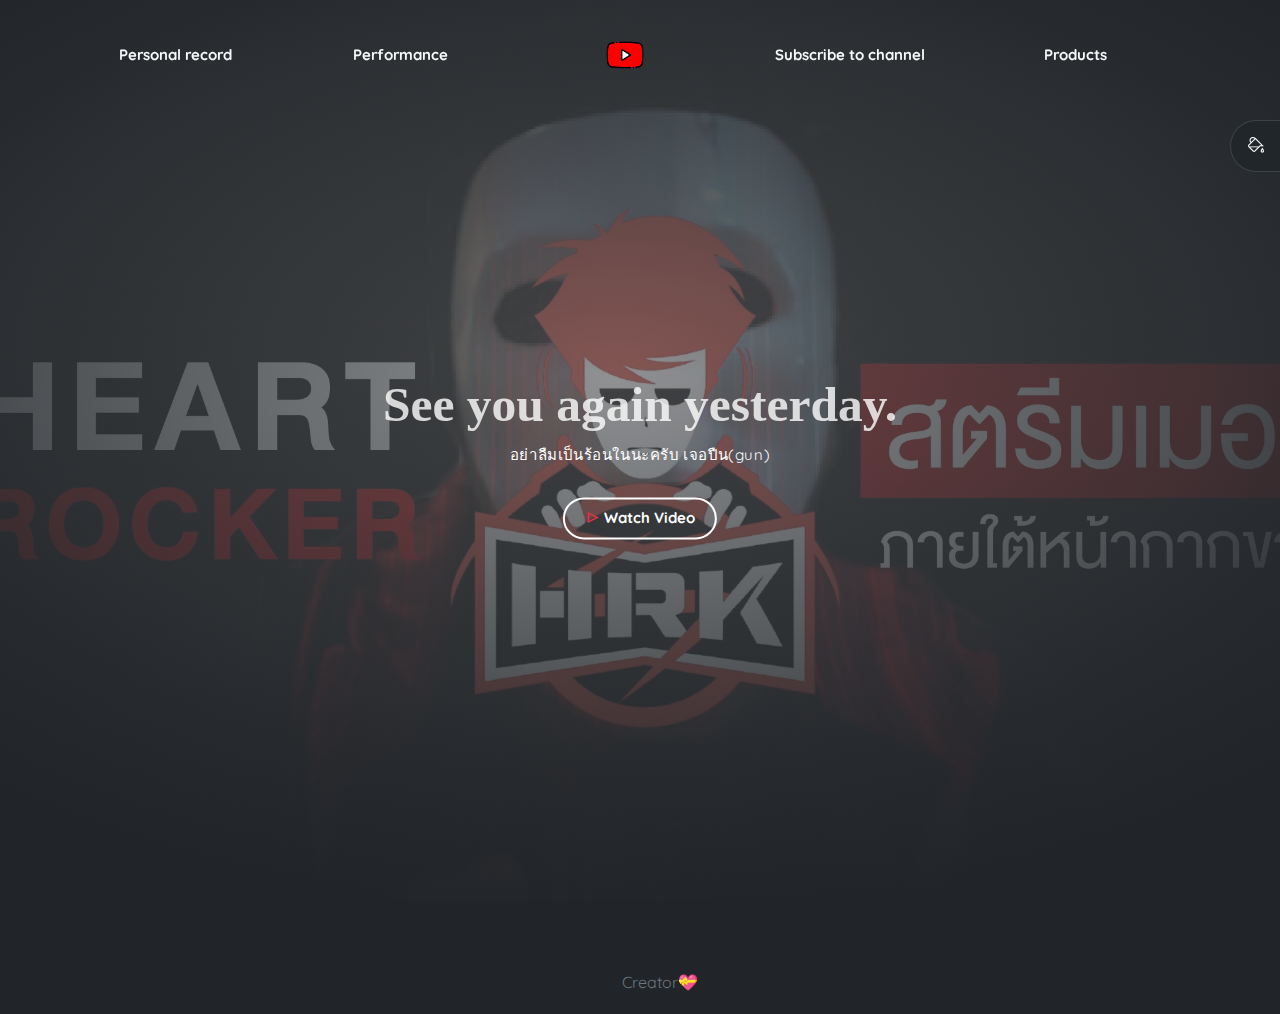
<file: index.html>
<!DOCTYPE html>
<html lang="en">
<head>
	<meta charset="utf-8">
    <meta name="viewport" content="width=device-width, initial-scale=1, shrink-to-fit=no">
    <meta name="description" content="Start your development with Dorang landing page.">
    <meta name="author" content="Devcrud">
    <title>HEARTROCKER</title>
    <!-- font icons -->
    <link rel="stylesheet" href="assets/vendors/themify-icons/css/themify-icons.css">

    <!-- Bootstrap + Dorang main styles -->
	<link rel="stylesheet" href="assets/css/dorang.css">

    <style>
        .centered-link {
            text-align: center;
            display: block; 
            margin: auto; 
        }
    </style>

</head>
<body data-spy="scroll" data-target=".navbar" data-offset="40" id="home" class="dark-theme">
    
    <!-- page navbar -->
    <nav class="page-navbar" data-spy="affix" data-offset-top="10">
        <ul class="nav-navbar container">
            <li class="nav-item"><a href="personal.html" class="nav-link">Personal record</a></li>
            <li class="nav-item"><a href="performance.html" class="nav-link">Performance</a></li>
            <li class="nav-item"><a href="contact.html" class="nav-link"><img src="assets/imgs/icon.png" alt="contact"></a></li>
            <li class="nav-item"><a href="subscribe.html" class="nav-link">Subscribe to channel</a></li>
            <li class="nav-item"><a href="products.html" class="nav-link">Products</a></li>
        </ul>
    </nav><!-- end of page navbar -->

    <div class="theme-selector">
        <a href="javascript:void(0)" class="spinner">
            <i class="ti-paint-bucket"></i>
        </a>
        <div class="body">
            <a href="javascript:void(0)" class="light"></a>
            <a href="javascript:void(0)" class="dark"></a>
        </div>
    </div>  

    <!-- page header -->
    <header class="header">
        <div class="overlay"></div>
        <div class="header-content">
            <h1 class="header-title">See you again yesterday.</h1>
            <p class="header-subtitle">อย่าลืมเป็นร้อนในนะครับ เจอปืน(gun)</p>

            <button class="btn btn-theme-color modal-toggle"><i class="ti-control-play text-danger"></i> Watch Video</button>

        </div>
    </header><!-- end of page header -->

    
    <!-- modal -->
    <div class="modalBox">
        <div class="modalBox-body">
            <iframe width="100%" height="450px" class="border-0" 
            src="https://www.youtube.com/embed/EV4kMwevdyA" 
            frameborder="0" allow="accelerometer; autoplay; clipboard-write; encrypted-media; gyroscope; picture-in-picture" 
            allowfullscreen></iframe>
        </div>          
    </div>
    <!-- end of modal -->
    



    <!-- footer -->
        <footer class="footer">
            <span>|</span>  
            <div class="centered-link">
                <a href="creator.html">Creator💝</a>
            </div>
        </footer>
        <!-- end of footer -->


    <!-- core  -->
    <script src="assets/vendors/jquery/jquery-3.4.1.js"></script>
    <script src="assets/vendors/bootstrap/bootstrap.bundle.js"></script>

    <!-- bootstrap affix -->
    <script src="assets/vendors/bootstrap/bootstrap.affix.js"></script>

    <!-- Dorang js -->
    <script src="assets/js/dorang.js"></script>

</body>
</html>
</file>
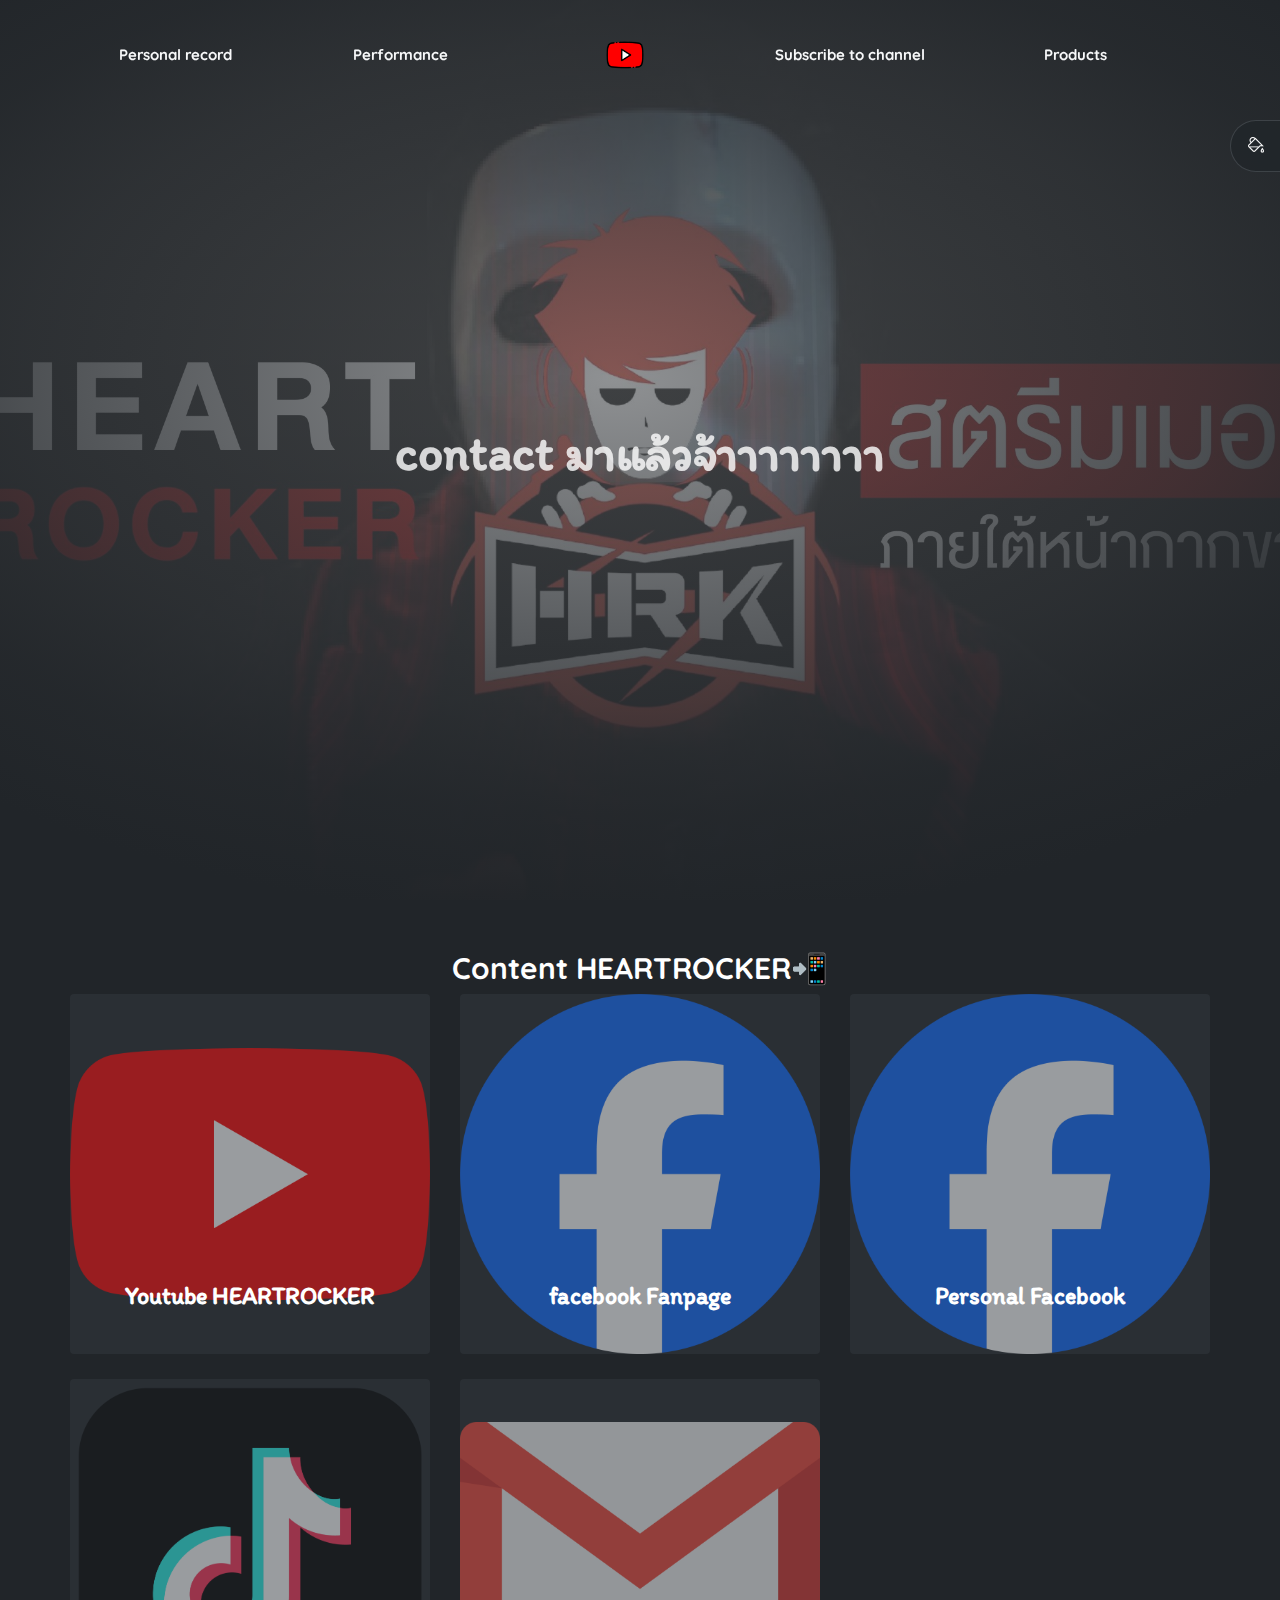
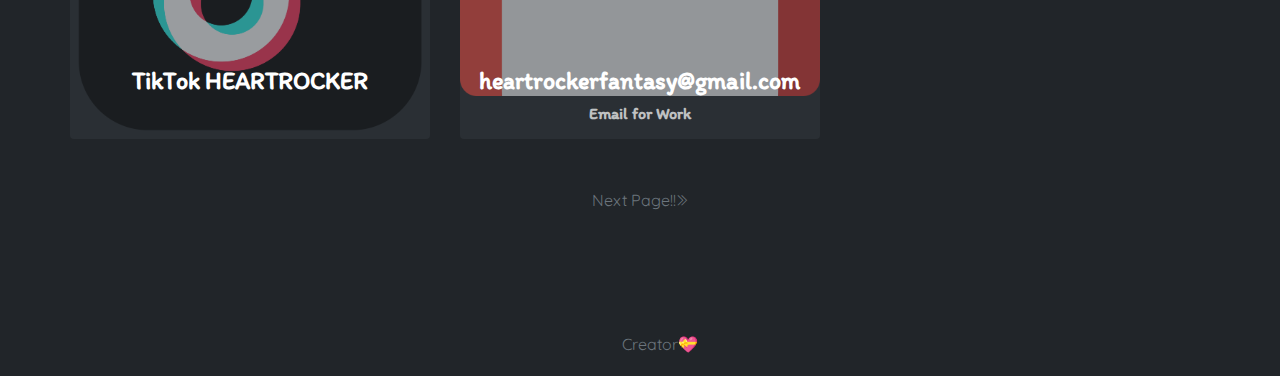
<file: contact.html>
<!DOCTYPE html>
<html lang="en">
<head>
	<meta charset="utf-8">
    <meta name="viewport" content="width=device-width, initial-scale=1, shrink-to-fit=no">
    <meta name="description" content="Start your development with Dorang landing page.">
    <meta name="author" content="Devcrud">
    <title>HEARTROCKER</title>
    <!-- font icons -->
    <link rel="stylesheet" href="assets/vendors/themify-icons/css/themify-icons.css">

    <!-- Bootstrap + Dorang main styles -->
	<link rel="stylesheet" href="assets/css/dorang.css">

    <!-- font -->
    <link rel="preconnect" href="https://fonts.googleapis.com">
    <link rel="preconnect" href="https://fonts.gstatic.com" crossorigin>
    <link href="https://fonts.googleapis.com/css2?family=Itim&family=Pridi:wght@200;300;400;500;600;700&display=swap" rel="stylesheet">

    <style>
        .centered-link {
            text-align: center;
            display: block; 
            margin: auto; 
        }
    </style>

</head>
<body data-spy="scroll" data-target=".navbar" data-offset="40" id="home" class="dark-theme">
    
    <!-- page navbar -->
    <nav class="page-navbar" data-spy="affix" data-offset-top="10">
        <ul class="nav-navbar container">
            <li class="nav-item"><a href="personal.html" class="nav-link">Personal record</a></li>
            <li class="nav-item"><a href="performance.html" class="nav-link">Performance</a></li>
            <li class="nav-item"><a href="contact.html" class="nav-link"><img src="assets/imgs/icon.png" alt="contact"></a></li>
            <li class="nav-item"><a href="subscribe.html" class="nav-link">Subscribe to channel</a></li>
            <li class="nav-item"><a href="products.html" class="nav-link">Products</a></li>
        </ul>
    </nav><!-- end of page navbar -->

    <div class="theme-selector">
        <a href="javascript:void(0)" class="spinner">
            <i class="ti-paint-bucket"></i>
        </a>
        <div class="body">
            <a href="javascript:void(0)" class="light"></a>
            <a href="javascript:void(0)" class="dark"></a>
        </div>
    </div>  

    <!-- page header -->
    <header class="header">
        <div class="overlay"></div>
        <div class="header-content">
            <h1 class="header-title">contact มาแล้วจ้าาาาาาาา</h1>

        </div>
    </header><!-- end of page header -->
    
    <div class="container page-container">
        <div class="col-md-10 col-lg-8 m-auto">
            <h6 class="title">Content HEARTROCKER📲</h6>
        </div>  
        
        <!-- row -->
        <div class="row mb-4">
            <div class="col-md-4">
                <a href="http://www.youtube.com/@HEARTROCK" class="overlay-img">
                    <img src="assets/imgs/youtube_Logo.png" alt="youtube HEARTROCKER">  
                    <div class="overlay"></div> 
                    <div class="des">
                        <h1 class="title">Youtube HEARTROCKER</h1>
                    </div>          
                </a>
            </div>
            <div class="col-md-4">
                <a href="https://www.facebook.com/MightyCaster" class="overlay-img">
                    <img src="assets/imgs/facebook_Logo.png" alt="facebook Fanpage">  
                    <div class="overlay"></div> 
                    <div class="des">
                        <h1 class="title">facebook Fanpage</h1>
                    </div>          
                </a>
            </div>    
            <div class="col-md-4">
                <a href="https://www.facebook.com/ShutDaFux/" class="overlay-img">
                    <img src="assets/imgs/facebook_Logo.png" alt="Personal Facebook">  
                    <div class="overlay"></div> 
                    <div class="des">
                        <h1 class="title">Personal Facebook</h1>
                    </div>          
                </a>
            </div>
            <div class="col-md-4">
                <a href="https://www.tiktok.com/@theaek_heartrocker" class="overlay-img">
                    <img src="assets/imgs/tiktok_Logo.png" alt="TikTok HEARTROCKER">  
                    <div class="overlay"></div> 
                    <div class="des">
                        <h1 class="title">TikTok HEARTROCKER</h1>
                    </div>          
                </a>
            </div>
            <div class="col-md-4">
                <a href="" class="overlay-img">
                    <img src="assets/imgs/gmail_Logo.png" alt="Email">  
                    <div class="overlay"></div> 
                    <div class="des">
                        <h1 class="title">heartrockerfantasy@gmail.com</h1>
                        <h6 class="subtitle">Email for Work</p>
                    </div>          
                </a>
            </div>
        </div>

        <a href="subscribe.html">Next Page!!<i class="ti-angle-double-right angle"></i></a>

    </div>

    <!-- footer -->
        <footer class="footer">
            <span>|</span>  
            <div class="centered-link">
                <a href="creator.html">Creator💝</a>
            </div>
        </footer>
        <!-- end of footer -->


    <!-- core  -->
    <script src="assets/vendors/jquery/jquery-3.4.1.js"></script>
    <script src="assets/vendors/bootstrap/bootstrap.bundle.js"></script>

    <!-- bootstrap affix -->
    <script src="assets/vendors/bootstrap/bootstrap.affix.js"></script>

    <!-- Dorang js -->
    <script src="assets/js/dorang.js"></script>

</body>
</html>
</file>
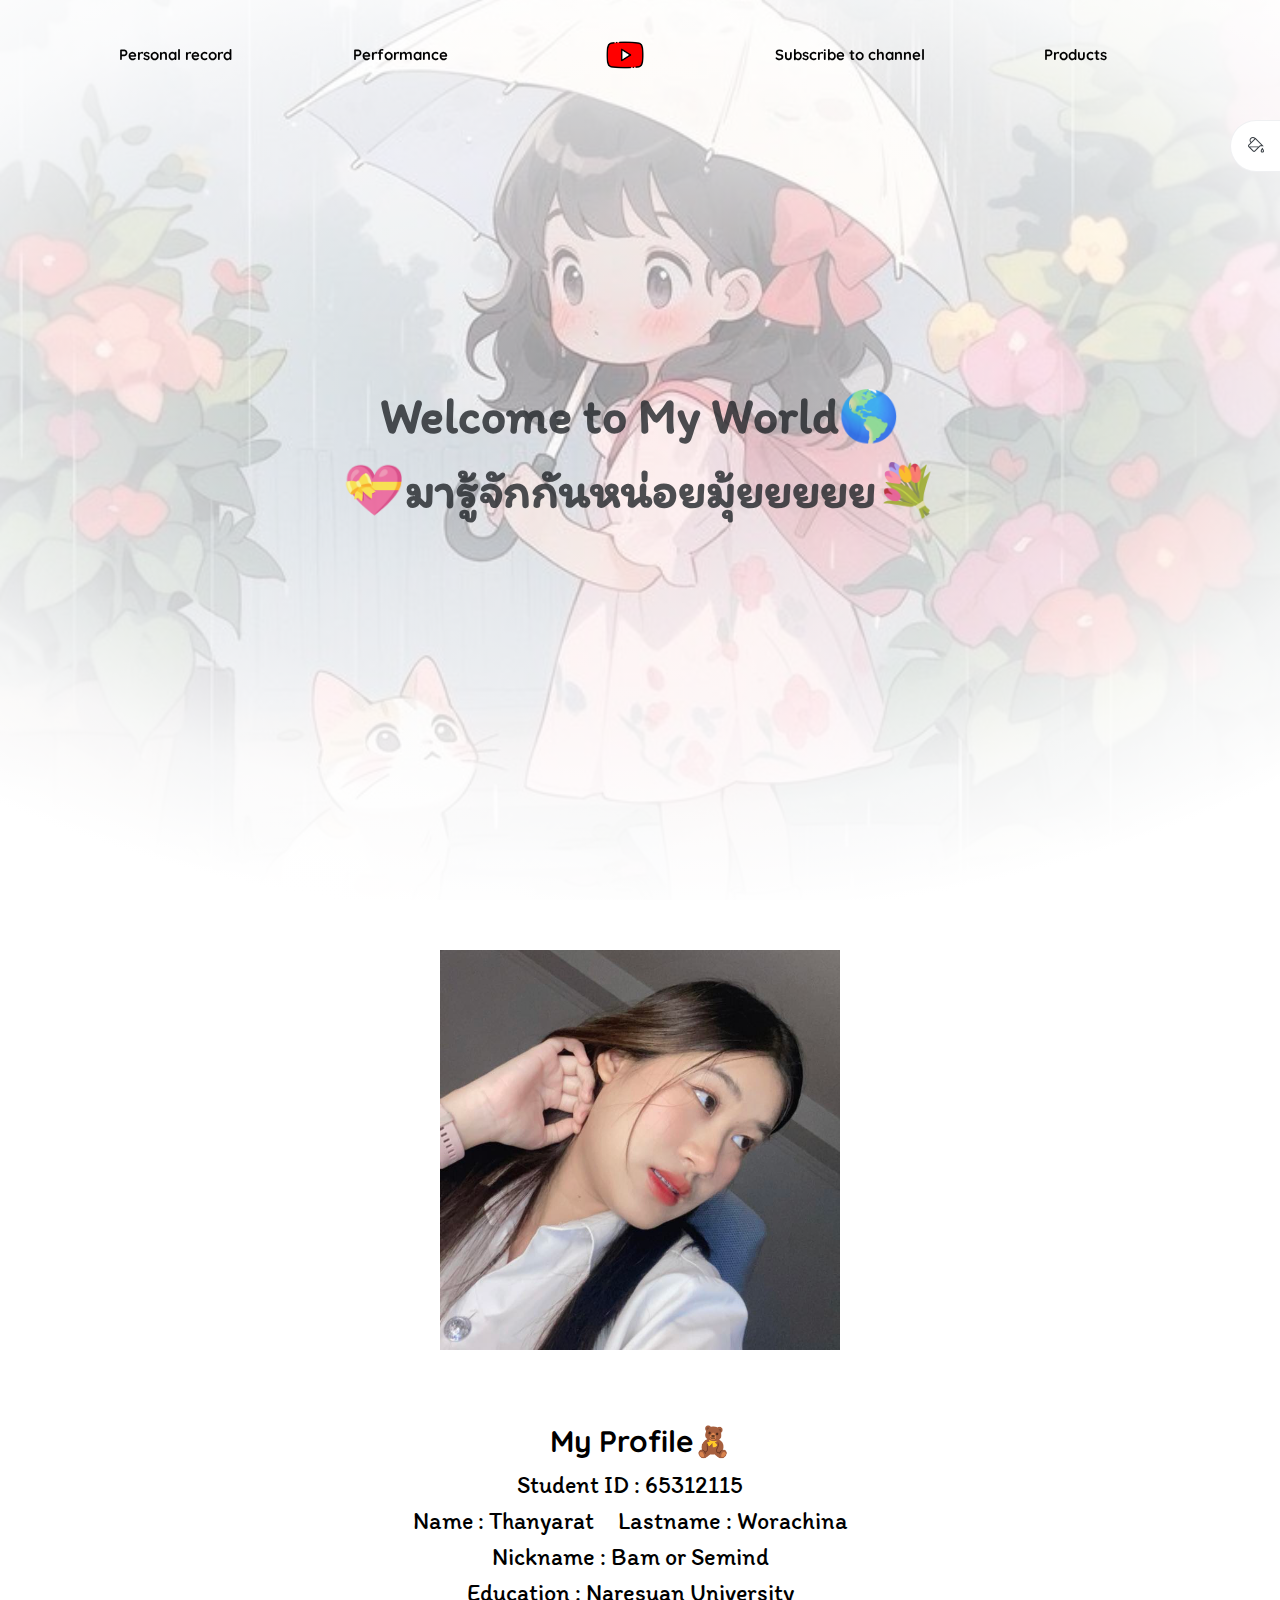
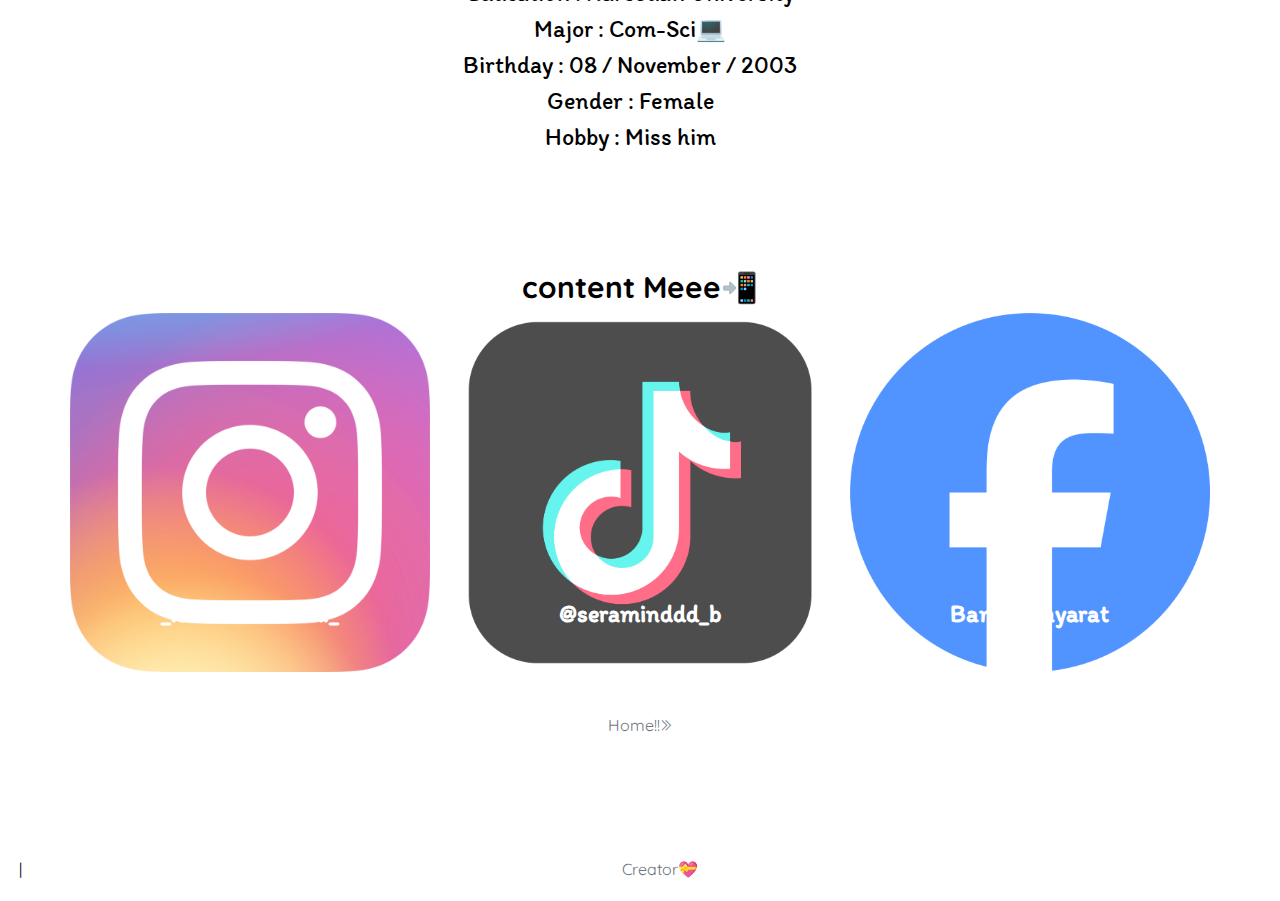
<file: creator.html>
<!DOCTYPE html>
<html lang="th">
<head>
	<meta charset="utf-8">
    <meta name="viewport" content="width=device-width, initial-scale=1, shrink-to-fit=no">
    <meta name="description" content="Start your development with Dorang landing page.">
    <meta name="author" content="Devcrud">
    <title>HEARTROCKER</title>
    <!-- font icons -->
    <link rel="stylesheet" href="assets/vendors/themify-icons/css/themify-icons.css">

    <!-- Bootstrap + Dorang main styles -->
	<link rel="stylesheet" href="assets/css/ct.css">

    <!-- font -->
    <link rel="preconnect" href="https://fonts.googleapis.com">
    <link rel="preconnect" href="https://fonts.gstatic.com" crossorigin>
    <link href="https://fonts.googleapis.com/css2?family=Itim&family=Pridi:wght@200;300;400;500;600;700&display=swap" rel="stylesheet">
    <link href="https://fonts.googleapis.com/css2?family=Itim&family=Noto+Sans+Thai+Looped:wght@100;200;300;400;500;600;700;800;900&family=Pridi:wght@200;300;400;500;600;700&display=swap" rel="stylesheet">

    <style>
        .centered-link {
            text-align: center;
            display: block; 
            margin: auto; 
        }
        .margins {
            margin-bottom: 10%;
        }
        h {
            margin-right: 20px; /* ระยะห่างด้านขวาของหัวข้อ */
        }
    </style>
</head>



<body data-spy="scroll" data-target=".navbar" data-offset="40" id="home" class="light-theme">
    
    <!-- page navbar -->
    <nav class="page-navbar" data-spy="affix" data-offset-top="10">
        <ul class="nav-navbar container">
            <li class="nav-item"><a href="personal.html" class="nav-link">Personal record</a></li>
            <li class="nav-item"><a href="performance.html" class="nav-link">Performance</a></li>
            <li class="nav-item"><a href="contact.html" class="nav-link"><img src="assets/imgs/icon.png" alt="contact"></a></li>
            <li class="nav-item"><a href="subscribe.html" class="nav-link">Subscribe to channel</a></li>
            <li class="nav-item"><a href="products.html" class="nav-link">Products</a></li>
        </ul>
    </nav>
    <!-- end of page navbar -->

    
    <!-- theme -->
    <div class="theme-selector">
        <a href="javascript:void(0)" class="spinner">
            <i class="ti-paint-bucket"></i>
        </a>
        <div class="body">
            <a href="javascript:void(0)" class="light"></a>
            <a href="javascript:void(0)" class="dark"></a>
        </div>
    </div> 
    <!-- end theme --> 


    <!-- page header -->
    <header class="header">
        <div class="overlay"></div>
        <div class="header-content">
            <h1 class="header-title">Welcome to My World🌎</h1>
            <h1 class="header-title">💝มารู้จักกันหน่อยมุ้ยยยยย💐</h1>
        </div>
    </header>
    <!-- end of page header -->


    <!-- page container -->
    <div class="container page-container">

        <div class="col-md-10 col-lg-8 m-auto">
            <img class="margins" src="assets/imgs/meeee.jpg" alt="HEARTROCKER" width="400" height="400">
            <h6 class="title">My Profile🧸</h6>
            <h class="mb-5" >Student ID : 65312115</h> <br>
            <h class="mb-5" >Name : Thanyarat</h>
            <h class="mb-5" >Lastname : Worachina</h> <br>
            <h class="mb-5" >Nickname : Bam or Semind</h> <br>
            <h class="mb-5" >Education : Naresuan University</h> <br>
            <h class="mb-5" >Major : Com-Sci💻</h> <br>
            <h class="mb-5" >Birthday : 08 / November / 2003</h> <br>
            <h class="mb-5" >Gender : Female</h> <br>
            <h class="mb-5" >Hobby : Miss him</h> 
        </div>
        
        <div class="margins"> 
            
        </div>

        <!-- Content -->
        <div class="col-md-10 col-lg-8 m-auto">
            <h6 class="title">content Meee📲</h6>
        </div>  
        
        <!-- row -->
        <div class="row mb-4">
            <div class="col-md-4">
                <a href="https://www.instagram.com/_.seramind.bxm._?igsh=MTJlaXNqeDFqOXhkeg==" class="overlay-img">
                    <img src="assets/imgs/Instagram_Logo.png" alt="Contact Instagram">  
                    <div class="overlay"></div> 
                    <div class="des">
                        <h1 class="title">_.seramind.bxm._</h1>
                    </div>          
                </a>
            </div>
            <div class="col-md-4">
                <a href="https://www.tiktok.com/@seraminddd_b?_t=8pLxzJv7wxe&_r=1" class="overlay-img">
                    <img src="assets/imgs/tiktok_Logo.png" alt="Contact TikTok">  
                    <div class="overlay"></div> 
                    <div class="des">
                        <h1 class="title">@seraminddd_b</h1>
                    </div>          
                </a>
            </div>    
            <div class="col-md-4">
                <a href="https://www.facebook.com/bam.thanyarat.16?mibextid=LQQJ4d" class="overlay-img">
                    <img src="assets/imgs/facebook_Logo.png" alt="Contact Facebook">  
                    <div class="overlay"></div> 
                    <div class="des">
                        <h1 class="title">Bam Thanyarat</h1>
                    </div>          
                </a>
            </div>
        </div>
        <!-- end of row -->      
        <a href="index.html">Home!!<i class="ti-angle-double-right angle"></i></a> 
        
    </div>
    <!-- end page container -->



    <!-- footer -->
        <footer class="footer">
            <span>|</span>  
            <div class="centered-link">
                <a href="Creator.html">Creator💝</a>
            </div>
        </footer>
        <!-- end of footer -->


    <!-- core  -->
    <script src="assets/vendors/jquery/jquery-3.4.1.js"></script>
    <script src="assets/vendors/bootstrap/bootstrap.bundle.js"></script>

    <!-- bootstrap affix -->
    <script src="assets/vendors/bootstrap/bootstrap.affix.js"></script>

    <!-- Dorang js -->
    <script src="assets/js/dorang.js"></script>

</body>
</html>
</file>
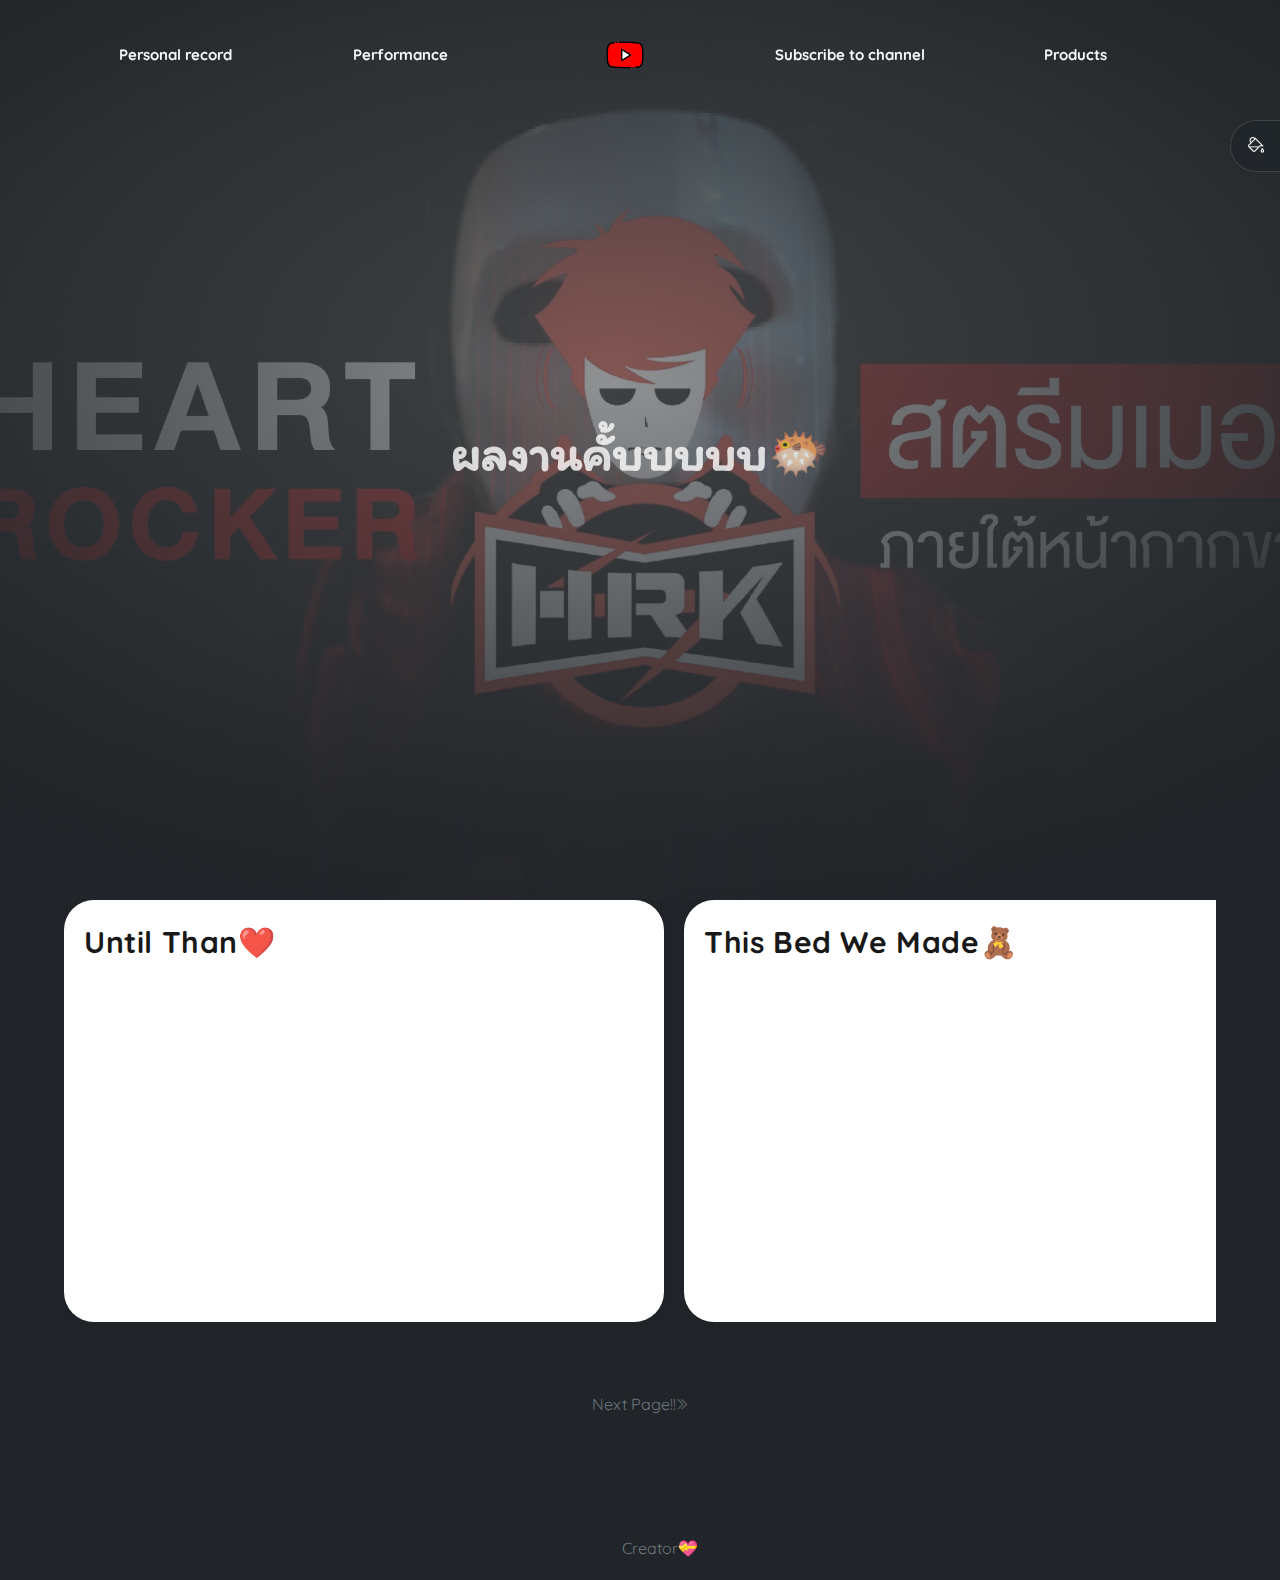
<file: performance.html>
<!DOCTYPE html>
<html lang="en">
<head>
	<meta charset="utf-8">
    <meta name="viewport" content="width=device-width, initial-scale=1, shrink-to-fit=no">
    <meta name="description" content="Start your development with Dorang landing page.">
    <meta name="author" content="Devcrud">
    <title>HEARTROCKER</title>
    <!-- font icons -->
    <link rel="stylesheet" href="assets/vendors/themify-icons/css/themify-icons.css">

    <!-- Bootstrap + Dorang main styles -->
	<link rel="stylesheet" href="assets/css/dorang.css">

    <link rel="preconnect" href="https://fonts.googleapis.com">
    <link rel="preconnect" href="https://fonts.gstatic.com" crossorigin>
    <link href="https://fonts.googleapis.com/css2?family=Itim&family=Pridi:wght@200;300;400;500;600;700&display=swap" rel="stylesheet">

    <style>
        .centered-link {
            text-align: center;
            display: block; 
            margin: auto; 
        }
        .named-color {
            color: black;
        }

    </style>

</head>


<body data-spy="scroll" data-target=".navbar" data-offset="40" id="home" class="dark-theme">
    <nav class="page-navbar" data-spy="affix" data-offset-top="10">
        <ul class="nav-navbar container">
            <li class="nav-item"><a href="personal.html" class="nav-link">Personal record</a></li>
            <li class="nav-item"><a href="performance.html" class="nav-link">Performance</a></li>               <li class="nav-item"><a href="contact.html" class="nav-link"><img src="assets/imgs/icon.png" alt="contact"></a></li>
            <li class="nav-item"><a href="subscribe.html" class="nav-link">Subscribe to channel</a></li>
            <li class="nav-item"><a href="products.html" class="nav-link">Products</a></li>
        </ul>
    </nav><!-- end of page navbar -->
    <!-- page navbar -->
    
    <div class="theme-selector">
        <a href="javascript:void(0)" class="spinner">
            <i class="ti-paint-bucket"></i>
        </a>
        <div class="body">
            <a href="javascript:void(0)" class="light"></a>
            <a href="javascript:void(0)" class="dark"></a>
        </div>
    </div>  

    <!-- page header -->
    <header class="header">
        <div class="overlay"></div>
        <div class="header-content">
            <h1 class="header-title">ผลงานคั้บบบบบ🐡</h1>
        </div>
    </header>
    <!-- end of page header -->

    <section class="Home">
        <div class="column">
            <p class="named-color">Until Than❤️</p>
            <iframe width="560" height="315" src="https://www.youtube.com/embed/EV4kMwevdyA"
                title="YouTube video player" frameborder="0"
                allow="accelerometer; autoplay; clipboard-write; encrypted-media; gyroscope; picture-in-picture; web-share"
                referrerpolicy="strict-origin-when-cross-origin" allowfullscreen></iframe>
        </div>
        <div class="column">
            <p class="named-color">This Bed We Made🧸</p>
            <iframe width="560" height="315" src="https://www.youtube.com/embed/X59ytHvZmYk?si=Uhcc5AGkF_J1Q5ly" 
                title="YouTube video player" frameborder="0" 
                allow="accelerometer; autoplay; clipboard-write; encrypted-media; gyroscope; picture-in-picture; web-share" 
                referrerpolicy="strict-origin-when-cross-origin" allowfullscreen></iframe>
        </div>
        <div class="column">
            <p class="named-color">Coral Island✈️</p>
            <iframe width="560" height="315" src="https://www.youtube.com/embed/-U_hnlv2-rc?si=IWMhd8H92_7HTHO0" 
                title="YouTube video player" frameborder="0" 
                allow="accelerometer; autoplay; clipboard-write; encrypted-media; gyroscope; picture-in-picture; web-share" 
                referrerpolicy="strict-origin-when-cross-origin" allowfullscreen></iframe>
        </div>
        <div class="column">
            <p class="named-color">Free Fire🔫</p>
            <iframe width="560" height="315" src="https://www.youtube.com/embed/Bz0XCyEPW-I?si=5AZ98gNkOQiHgTNM" 
                title="YouTube video player" frameborder="0" 
                allow="accelerometer; autoplay; clipboard-write; encrypted-media; gyroscope; picture-in-picture; web-share" 
                referrerpolicy="strict-origin-when-cross-origin" allowfullscreen></iframe>
        </div>
        <div class="column">
            <p class="named-color">The Quarry🙀</p>
            <iframe width="560" height="315" src="https://www.youtube.com/embed/Rdk4a0uKypE?si=f77I6uhsV-GvSSIJ" title="YouTube video player" frameborder="0" 
                allow="accelerometer; autoplay; clipboard-write; encrypted-media; gyroscope; picture-in-picture; web-share" 
                referrerpolicy="strict-origin-when-cross-origin" 
                allowfullscreen></iframe>
        </div>
    </section>

    <div class="container page-container">
        <a href="contact.html">Next Page!!<i class="ti-angle-double-right angle"></i></a>
    </div>

    <!-- footer -->
        <footer class="footer">
            <span>|</span>  
            <div class="centered-link">
                <a href="creator.html">Creator💝</a>
            </div>
        </footer>
        <!-- end of footer -->


    <!-- core  -->
    <script src="assets/vendors/jquery/jquery-3.4.1.js"></script>
    <script src="assets/vendors/bootstrap/bootstrap.bundle.js"></script>

    <!-- bootstrap affix -->
    <script src="assets/vendors/bootstrap/bootstrap.affix.js"></script>

    <!-- Dorang js -->
    <script src="assets/js/dorang.js"></script>

</body>
</html>
</file>
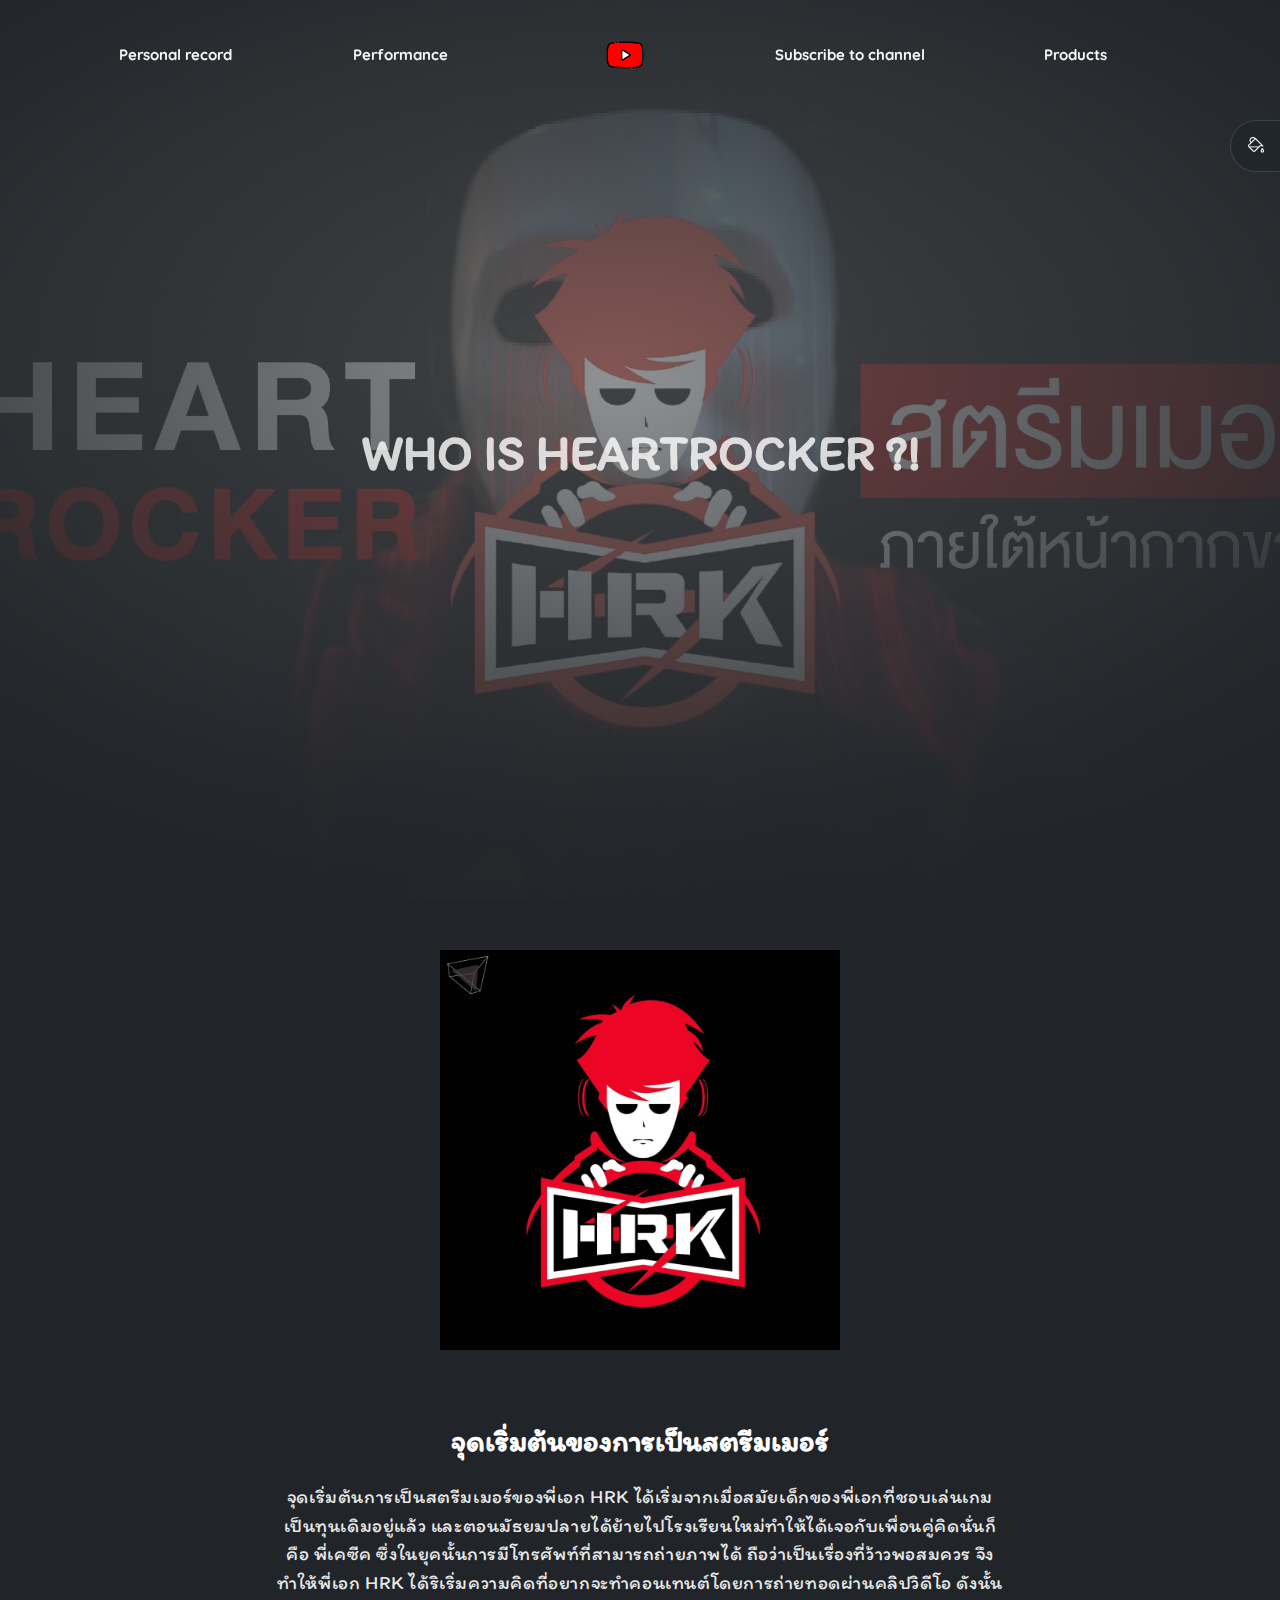
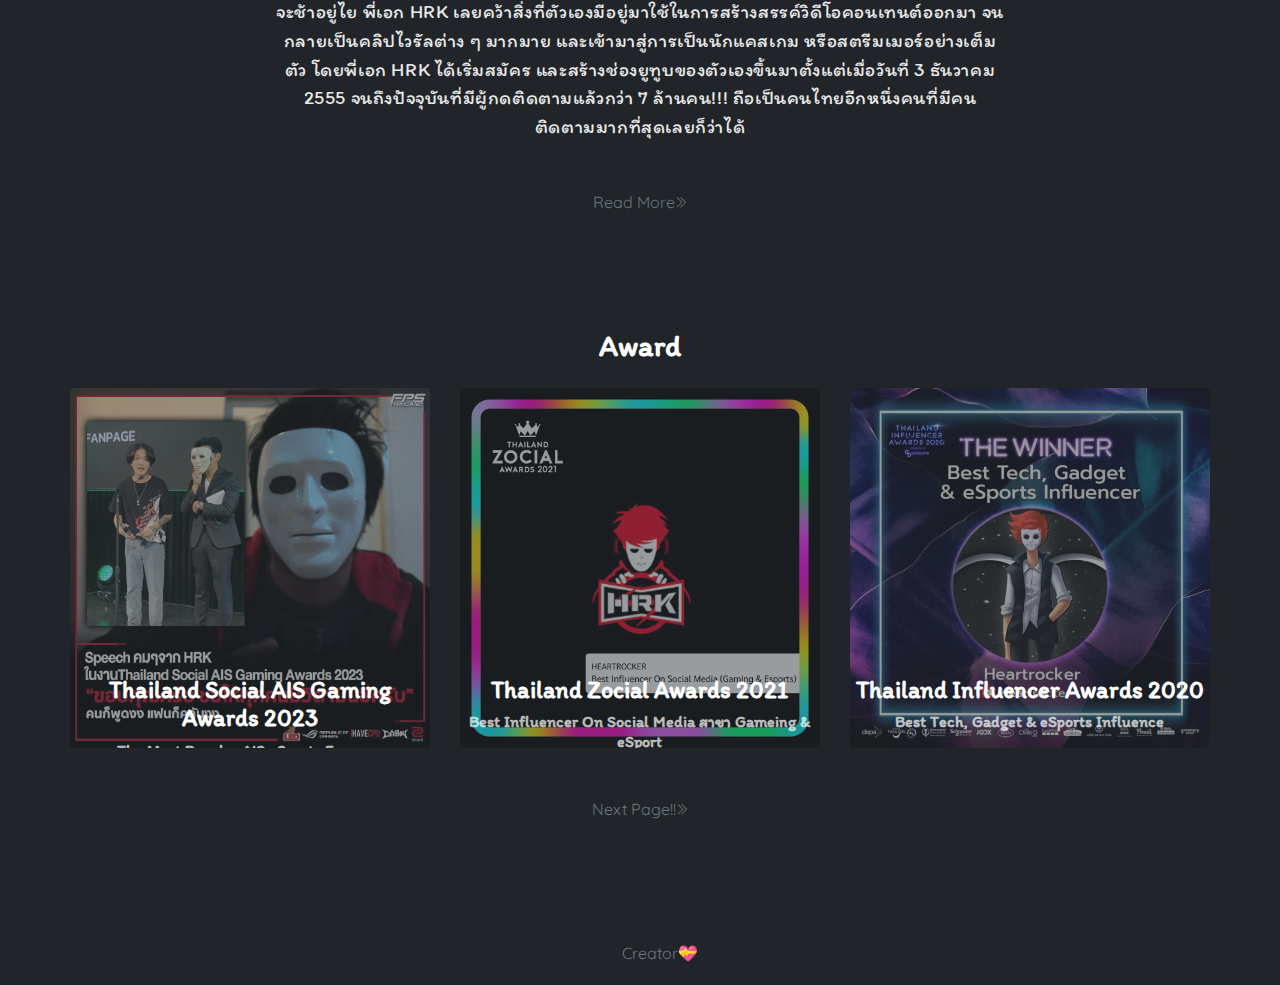
<file: personal.html>
<!DOCTYPE html>
<html lang="th">
<head>
	<meta charset="utf-8">
    <meta name="viewport" content="width=device-width, initial-scale=1, shrink-to-fit=no">
    <meta name="description" content="Start your development with Dorang landing page.">
    <meta name="author" content="Devcrud">
    <title>HEARTROCKER</title>
    <!-- font icons -->
    <link rel="stylesheet" href="assets/vendors/themify-icons/css/themify-icons.css">

    <!-- Bootstrap + Dorang main styles -->
	<link rel="stylesheet" href="assets/css/dorang.css">

    <!-- font -->
    <link rel="preconnect" href="https://fonts.googleapis.com">
    <link rel="preconnect" href="https://fonts.gstatic.com" crossorigin>
    <link href="https://fonts.googleapis.com/css2?family=Itim&family=Pridi:wght@200;300;400;500;600;700&display=swap" rel="stylesheet">
    <link href="https://fonts.googleapis.com/css2?family=Itim&family=Noto+Sans+Thai+Looped:wght@100;200;300;400;500;600;700;800;900&family=Pridi:wght@200;300;400;500;600;700&display=swap" rel="stylesheet">

    <style>
        .centered-link {
            text-align: center;
            display: block; 
            margin: auto; 
        }
        .margins {
            margin-bottom: 10%;
        }
    </style>
</head>



<body data-spy="scroll" data-target=".navbar" data-offset="40" id="home" class="dark-theme">
    
    <!-- page navbar -->
    <nav class="page-navbar" data-spy="affix" data-offset-top="10">
        <ul class="nav-navbar container">
            <li class="nav-item"><a href="personal.html" class="nav-link">Personal record</a></li>
            <li class="nav-item"><a href="performance.html" class="nav-link">Performance</a></li>
            <li class="nav-item"><a href="contact.html" class="nav-link"><img src="assets/imgs/icon.png" alt="contact"></a></li>
            <li class="nav-item"><a href="subscribe.html" class="nav-link">Subscribe to channel</a></li>
            <li class="nav-item"><a href="products.html" class="nav-link">Products</a></li>
        </ul>
    </nav>
    <!-- end of page navbar -->

    
    <!-- theme -->
    <div class="theme-selector">
        <a href="javascript:void(0)" class="spinner">
            <i class="ti-paint-bucket"></i>
        </a>
        <div class="body">
            <a href="javascript:void(0)" class="light"></a>
            <a href="javascript:void(0)" class="dark"></a>
        </div>
    </div> 
    <!-- end theme --> 


    <!-- page header -->
    <header class="header">
        <div class="overlay"></div>
        <div class="header-content">
            <h1 class="header-title">WHO IS HEARTROCKER ?!</h1>
        </div>
    </header>
    <!-- end of page header -->


    <!-- page container -->
    <div class="container page-container">

        <div class="col-md-10 col-lg-8 m-auto">
            <img class="margins" src="assets/imgs/hrk.jpg" alt="HEARTROCKER" width="400" height="400">
            <h6 class="title mb-4">จุดเริ่มต้นของการเป็นสตรีมเมอร์</h6>
            <p class="mb-5" >จุดเริ่มต้นการเป็นสตรีมเมอร์ของพี่เอก HRK ได้เริ่มจากเมื่อสมัยเด็กของพี่เอกที่ชอบเล่นเกมเป็นทุนเดิมอยู่แล้ว 
                และตอนมัธยมปลายได้ย้ายไปโรงเรียนใหม่ทำให้ได้เจอกับเพื่อนคู่คิดนั่นก็คือ พี่เคซีค ซึ่งในยุคนั้นการมีโทรศัพท์ที่สามารถถ่ายภาพได้ 
                ถือว่าเป็นเรื่องที่ว้าวพอสมควร จึงทำให้พี่เอก HRK ได้ริเริ่มความคิดที่อยากจะทำคอนเทนต์โดยการถ่ายทอดผ่านคลิปวิดีโอ 
                ดังนั้นจะช้าอยู่ไย พี่เอก HRK เลยคว้าสิ่งที่ตัวเองมีอยู่มาใช้ในการสร้างสรรค์วิดีโอคอนเทนต์ออกมา จนกลายเป็นคลิปไวรัลต่าง ๆ มากมาย 
                และเข้ามาสู่การเป็นนักแคสเกม หรือสตรีมเมอร์อย่างเต็มตัว โดยพี่เอก HRK ได้เริ่มสมัคร และสร้างช่องยูทูบของตัวเองขึ้นมาตั้งแต่เมื่อวันที่ 3 ธันวาคม 2555 
                จนถึงปัจจุบันที่มีผู้กดติดตามแล้วกว่า 7 ล้านคน!!! ถือเป็นคนไทยอีกหนึ่งคนที่มีคนติดตามมากที่สุดเลยก็ว่าได้</p>
        </div>
        
        <div class="margins"> 
            <a href="https://thomasthailand.co/perspective/%E0%B8%9E%E0%B8%B5%E0%B9%88%E0%B9%80%E0%B8%AD%E0%B8%81-hrk/">Read More<i class="ti-angle-double-right angle"></i></a>
        </div>
        

        
        <!-- Award -->
        <div class="col-md-10 col-lg-8 m-auto">
            <h6 class="title mb-4">Award</h6>
        </div>  
        
        <!-- row -->
        <div class="row mb-4">
            <div class="col-md-4">
                <a href="https://x.com/FPSThailand/status/1659153542861688832" class="overlay-img">
                    <img src="assets/imgs/awards2023.jpg" alt="Thailand Social AIS Gaming Awards 2023">  
                    <div class="overlay"></div> 
                    <div class="des">
                        <h1 class="title">Thailand Social AIS Gaming Awards 2023</h1>
                        <h6 class="subtitle">The Most Popular AIS eSports Fanpage</p>
                    </div>          
                </a>
            </div>
            <div class="col-md-4">
                <a href="https://www.4gamers.co.th/news/detail/4774/heartrocker-hrk-thailand-zocial-awards-2021-best-influencer-on-social-media-gaming-esport" class="overlay-img">
                    <img src="assets/imgs/awards2021.jpg" alt="Thailand Zocial Awards 2021">  
                    <div class="overlay"></div> 
                    <div class="des">
                        <h1 class="title">Thailand Zocial Awards 2021</h1>
                        <h6 class="subtitle">Best Influencer On Social Media สาขา Gameing & eSport</p>
                    </div>          
                </a>
            </div>
            <div class="col-md-4">
                <a href="https://www.facebook.com/GamingDose/photos/a.327474470682735/3431887900241361/?type=3" class="overlay-img">
                    <img src="assets/imgs/awards2020.jpg" alt="Thailand Influencer Awards 2020">  
                    <div class="overlay"></div> 
                    <div class="des">
                        <h1 class="title">Thailand Influencer Awards 2020</h1>
                        <h6 class="subtitle">Best Tech, Gadget & eSports Influence</p>
                    </div>          
                </a>
            </div>          
        </div>
        <!-- end of row -->      
        <a href="performance.html">Next Page!!<i class="ti-angle-double-right angle"></i></a> 
        
    </div>
    <!-- end page container -->



    <!-- footer -->
        <footer class="footer">
            <span>|</span>  
            <div class="centered-link">
                <a href="creator.html">Creator💝</a>
            </div>
        </footer>
        <!-- end of footer -->


    <!-- core  -->
    <script src="assets/vendors/jquery/jquery-3.4.1.js"></script>
    <script src="assets/vendors/bootstrap/bootstrap.bundle.js"></script>

    <!-- bootstrap affix -->
    <script src="assets/vendors/bootstrap/bootstrap.affix.js"></script>

    <!-- Dorang js -->
    <script src="assets/js/dorang.js"></script>

</body>
</html>
</file>
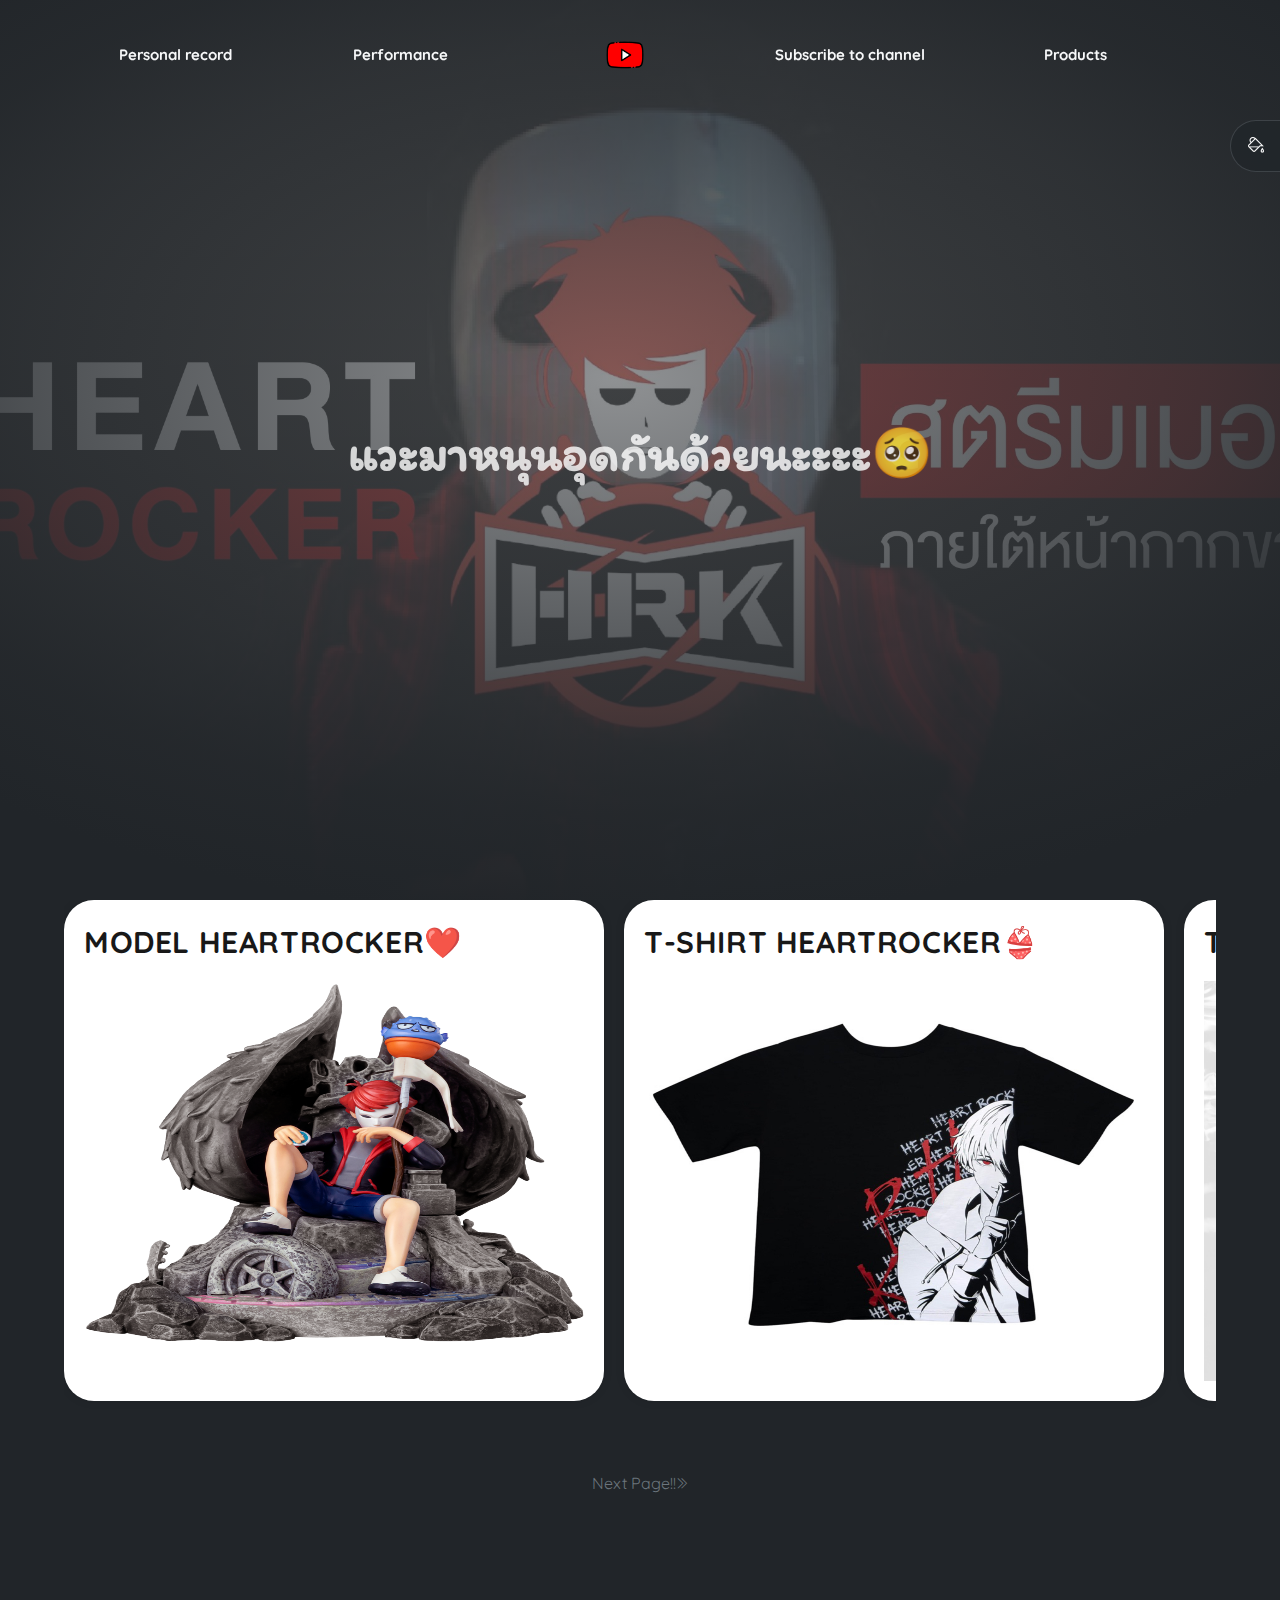
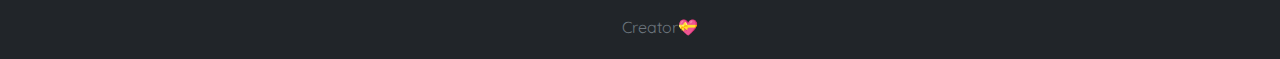
<file: products.html>
<!DOCTYPE html>
<html lang="en">
<head>
	<meta charset="utf-8">
    <meta name="viewport" content="width=device-width, initial-scale=1, shrink-to-fit=no">
    <meta name="description" content="Start your development with Dorang landing page.">
    <meta name="author" content="Devcrud">
    <title>HEARTROCKER</title>
    <!-- font icons -->
    <link rel="stylesheet" href="assets/vendors/themify-icons/css/themify-icons.css">

    <!-- Bootstrap + Dorang main styles -->
	<link rel="stylesheet" href="assets/css/dorang.css">

    <link rel="preconnect" href="https://fonts.googleapis.com">
    <link rel="preconnect" href="https://fonts.gstatic.com" crossorigin>
    <link href="https://fonts.googleapis.com/css2?family=Itim&family=Pridi:wght@200;300;400;500;600;700&display=swap" rel="stylesheet">

    <style>
        .centered-link {
            text-align: center;
            display: block; 
            margin: auto; 
        }
        .named-color {
            color: black;
        }

    </style>

</head>


<body data-spy="scroll" data-target=".navbar" data-offset="40" id="home" class="dark-theme">
    <nav class="page-navbar" data-spy="affix" data-offset-top="10">
        <ul class="nav-navbar container">
            <li class="nav-item"><a href="personal.html" class="nav-link">Personal record</a></li>
            <li class="nav-item"><a href="performance.html" class="nav-link">Performance</a></li>               <li class="nav-item"><a href="contact.html" class="nav-link"><img src="assets/imgs/icon.png" alt="contact"></a></li>
            <li class="nav-item"><a href="subscribe.html" class="nav-link">Subscribe to channel</a></li>
            <li class="nav-item"><a href="products.html" class="nav-link">Products</a></li>
        </ul>
    </nav><!-- end of page navbar -->
    <!-- page navbar -->
    
    <div class="theme-selector">
        <a href="javascript:void(0)" class="spinner">
            <i class="ti-paint-bucket"></i>
        </a>
        <div class="body">
            <a href="javascript:void(0)" class="light"></a>
            <a href="javascript:void(0)" class="dark"></a>
        </div>
    </div>  

    <!-- page header -->
    <header class="header">
        <div class="overlay"></div>
        <div class="header-content">
            <h1 class="header-title">แวะมาหนุนอุดกันด้วยนะะะะ🥺</h1>
        </div>
    </header>
    <!-- end of page header -->

    <section class="Home">
        <div class="column">
            <p class="named-color">MODEL HEARTROCKER❤️</p>
            <a href="https://hrkfigure.masmerchant.com/"><img src="assets/imgs/modelHRK.png" alt="Model HEARTROCKER" width="500" height="400"></a>
        </div>
        <div class="column">
            <p class="named-color">T-SHIRT HEARTROCKER👙</p>
            <a href="https://he4sell.masmerchant.com/"><img src="assets/imgs/shrit.jpg" alt="Shirt HEARTROCKER" width="500" height="400"></a>
        </div>
        <div class="column">
            <p class="named-color">TEE-SHIRT SAINUA👔</p>
            <a href="https://www.masmerchant.com/th/builder/62f8eac8-bf6d-08fd-c526-64526d3ba13c"><img src="assets/imgs/sainua01.jpg" alt="Shirt HEARTROCKER" width="500" height="400"></a>
        </div>
    </section>

    <div class="container page-container">
        <a href="creator.html">Next Page!!<i class="ti-angle-double-right angle"></i></a>
    </div>

    <!-- footer -->
        <footer class="footer">
            <span>|</span>  
            <div class="centered-link">
                <a href="creator.html">Creator💝</a>
            </div>
        </footer>
        <!-- end of footer -->


    <!-- core  -->
    <script src="assets/vendors/jquery/jquery-3.4.1.js"></script>
    <script src="assets/vendors/bootstrap/bootstrap.bundle.js"></script>

    <!-- bootstrap affix -->
    <script src="assets/vendors/bootstrap/bootstrap.affix.js"></script>

    <!-- Dorang js -->
    <script src="assets/js/dorang.js"></script>

</body>
</html>
</file>
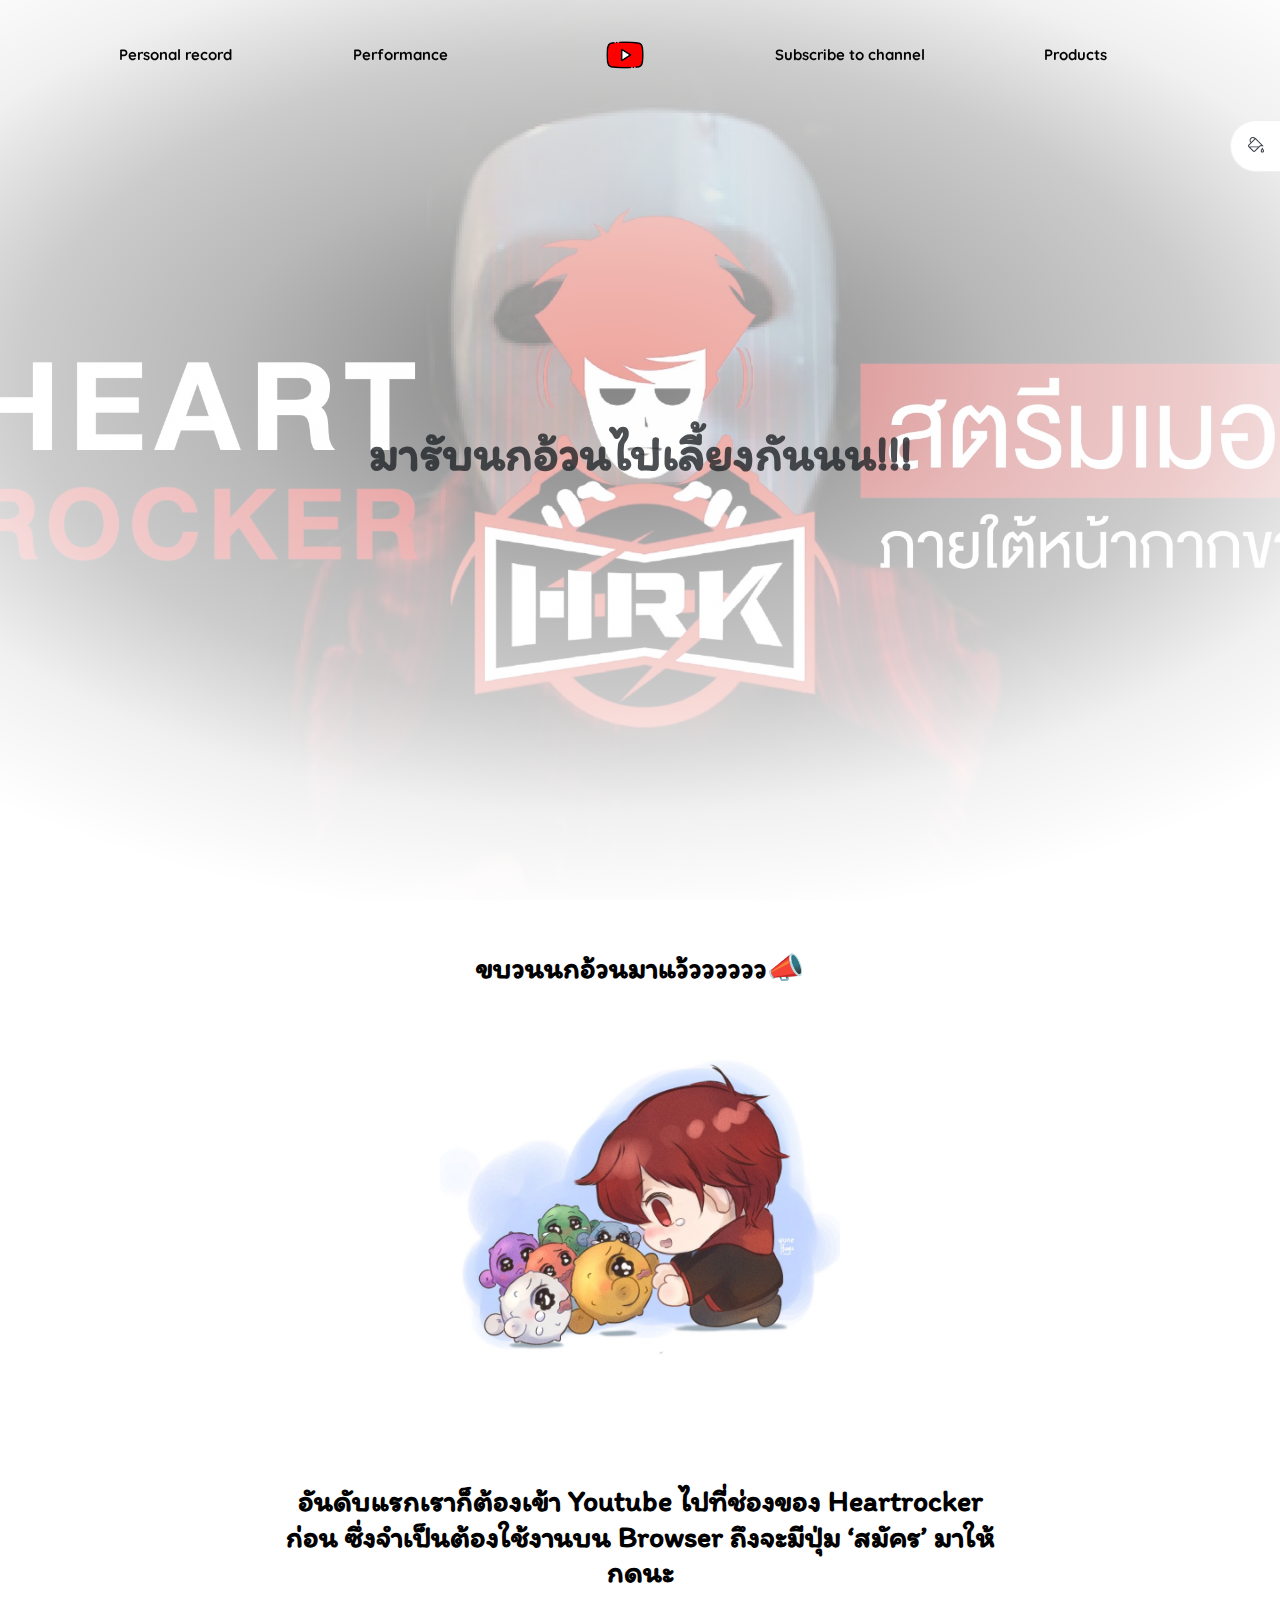
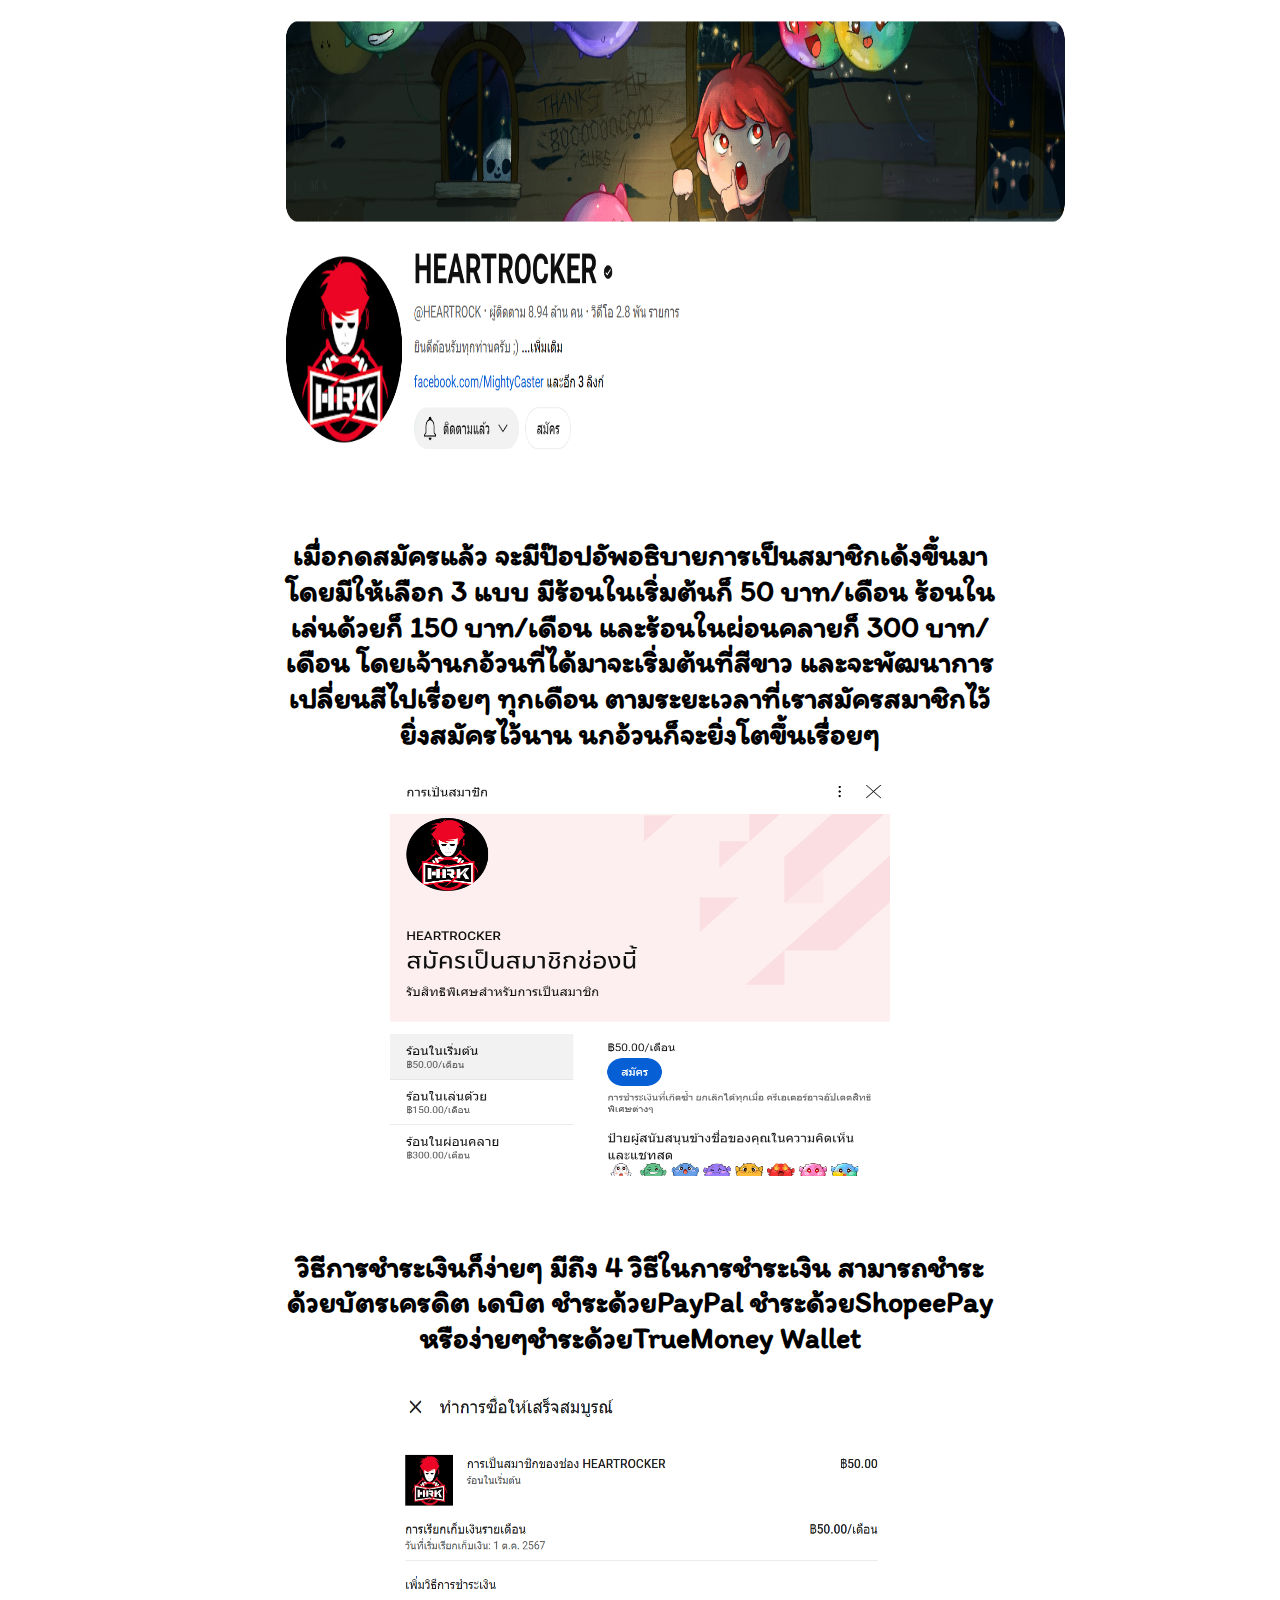
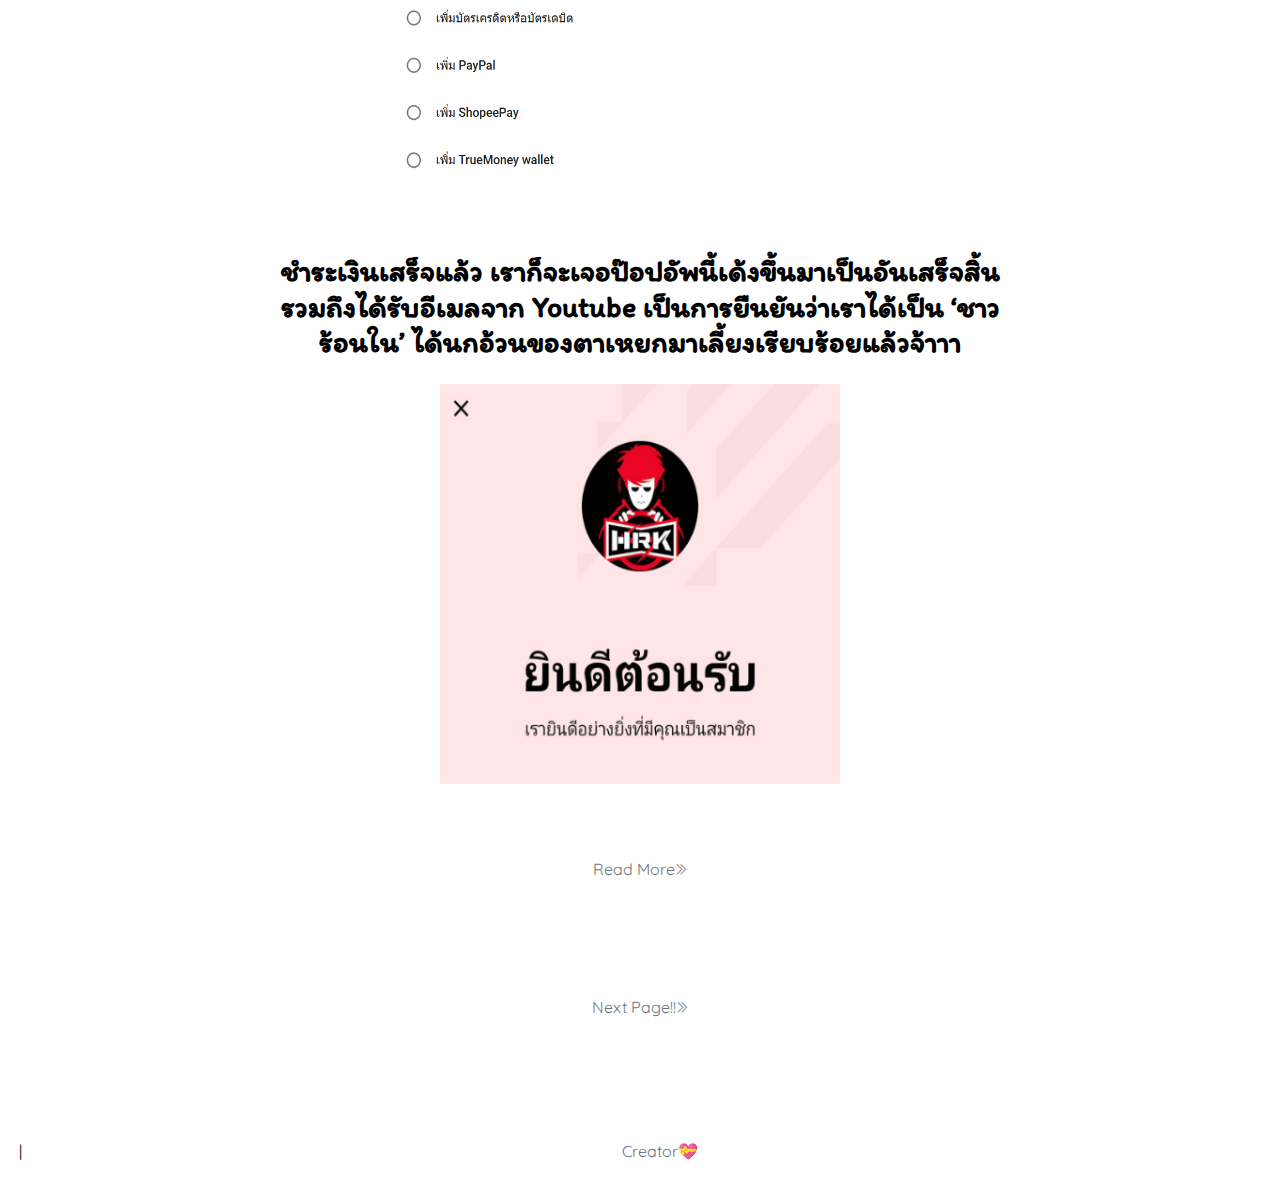
<file: subscribe.html>
<!DOCTYPE html>
<html lang="en">
<head>
	<meta charset="utf-8">
    <meta name="viewport" content="width=device-width, initial-scale=1, shrink-to-fit=no">
    <meta name="description" content="Start your development with Dorang landing page.">
    <meta name="author" content="Devcrud">
    <title>HEARTROCKER</title>
    <!-- font icons -->
    <link rel="stylesheet" href="assets/vendors/themify-icons/css/themify-icons.css">

    <!-- Bootstrap + Dorang main styles -->
	<link rel="stylesheet" href="assets/css/dorang.css">

    <link rel="preconnect" href="https://fonts.googleapis.com">
    <link rel="preconnect" href="https://fonts.gstatic.com" crossorigin>
    <link href="https://fonts.googleapis.com/css2?family=Itim&family=Pridi:wght@200;300;400;500;600;700&display=swap" rel="stylesheet">

    <style>
        .centered-link {
            text-align: center;
            display: block; 
            margin: auto; 
        }

        .margins {
            margin-bottom: 10%;
        }

    </style>

</head>
<body data-spy="scroll" data-target=".navbar" data-offset="40" id="home" class="light-theme">
    
    <!-- page navbar -->
    <nav class="page-navbar" data-spy="affix" data-offset-top="10">
        <ul class="nav-navbar container">
            <li class="nav-item"><a href="personal.html" class="nav-link">Personal record</a></li>
            <li class="nav-item"><a href="performance.html" class="nav-link">Performance</a></li>
            <li class="nav-item"><a href="contact.html" class="nav-link"><img src="assets/imgs/icon.png" alt="contact"></a></li>
            <li class="nav-item"><a href="subscribe.html" class="nav-link">Subscribe to channel</a></li>
            <li class="nav-item"><a href="products.html" class="nav-link">Products</a></li>
        </ul>
    </nav><!-- end of page navbar -->

    <div class="theme-selector">
        <a href="javascript:void(0)" class="spinner">
            <i class="ti-paint-bucket"></i>
        </a>
        <div class="body">
            <a href="javascript:void(0)" class="light"></a>
            <a href="javascript:void(0)" class="dark"></a>
        </div>
    </div>  

    <!-- page header -->
    <header class="header">
        <div class="overlay"></div>
        <div class="header-content">
            <h1 class="header-title">มารับนกอ้วนไปเลี้ยงกันนน!!!</h1>

        </div>
    </header><!-- end of page header -->

    <div class="container page-container">
        <div class="col-md-10 col-lg-8 m-auto">
            <h6 class="title mb-4">ขบวนนกอ้วนมาแว้วววววว📣</h6>
            <a href="https://x.com/yonefuyu/status/1471421188924534788"><img class="margins" src="assets/imgs/05.jpg" alt="HEARTROCKER" width="400" height="400"></a>
            <h6 class="title mb-4">อันดับแรกเราก็ต้องเข้า Youtube ไปที่ช่องของ Heartrocker ก่อน ซึ่งจำเป็นต้องใช้งานบน Browser ถึงจะมีปุ่ม ‘สมัคร’ มาให้กดนะ</h6>
            <img class="margins" src="assets/imgs/s1.png" alt="HEARTROCKER" width="800" height="450">
            <h6 class="title mb-4">เมื่อกดสมัครแล้ว จะมีป๊อปอัพอธิบายการเป็นสมาชิกเด้งขึ้นมา โดยมีให้เลือก 3 แบบ มีร้อนในเริ่มต้นก็ 50 บาท/เดือน ร้อนในเล่นด้วยก็ 150 บาท/เดือน และร้อนในผ่อนคลายก็ 300 บาท/เดือน โดยเจ้านกอ้วนที่ได้มาจะเริ่มต้นที่สีขาว และจะพัฒนาการเปลี่ยนสีไปเรื่อยๆ ทุกเดือน ตามระยะเวลาที่เราสมัครสมาชิกไว้ ยิ่งสมัครไว้นาน นกอ้วนก็จะยิ่งโตขึ้นเรื่อยๆ</h6>
            <img class="margins" src="assets/imgs/s2.png" alt="HEARTROCKER" width="500" height="400">
            <h6 class="title mb-4">วิธีการชำระเงินก็ง่ายๆ มีถึง 4 วิธีในการชำระเงิน สามารถชำระด้วยบัตรเครดิต เดบิต ชำระด้วยPayPal ชำระด้วยShopeePay หรือง่ายๆชำระด้วยTrueMoney Wallet</h6>
            <img class="margins" src="assets/imgs/s3.png" alt="HEARTROCKER" width="500" height="400">
            <h6 class="title mb-4">ชำระเงินเสร็จแล้ว เราก็จะเจอป๊อปอัพนี้เด้งขึ้นมาเป็นอันเสร็จสิ้น รวมถึงได้รับอีเมลจาก Youtube เป็นการยืนยันว่าเราได้เป็น ‘ชาวร้อนใน’ ได้นกอ้วนของตาเหยกมาเลี้ยงเรียบร้อยแล้วจ้าาา</h6>
            <img class="margins" src="assets/imgs/s4.png" alt="HEARTROCKER" width="400" height="400">
        </div>

        <div class="margins"> 
            <a href="https://www.facebook.com/Springnewsupdate/posts/howto-%E0%B8%AA%E0%B8%A1%E0%B8%B1%E0%B8%84%E0%B8%A3%E0%B8%AA%E0%B8%A1%E0%B8%B2%E0%B8%8A%E0%B8%B4%E0%B8%81%E0%B8%A3%E0%B9%89%E0%B8%AD%E0%B8%99%E0%B9%83%E0%B8%99-%E0%B8%A3%E0%B8%B1%E0%B8%9A%E0%B8%99%E0%B8%81%E0%B8%AD%E0%B9%89%E0%B8%A7%E0%B8%99%E0%B8%82%E0%B8%AD%E0%B8%87-hrk-%E0%B9%84%E0%B8%9B%E0%B9%80%E0%B8%A5%E0%B8%B5%E0%B9%89%E0%B8%A2%E0%B8%87%E0%B8%81%E0%B8%B1%E0%B8%99-%E0%B8%95%E0%B9%89%E0%B8%AD%E0%B8%99%E0%B8%A3%E0%B8%B1%E0%B8%9A%E0%B9%80%E0%B8%82%E0%B9%89%E0%B8%B2%E0%B8%AA%E0%B8%B9%E0%B9%88-6%E0%B8%A5%E0%B9%89%E0%B8%B2%E0%B8%99%E0%B8%8B%E0%B8%B1%E0%B8%9A%E0%B8%82%E0%B8%AD%E0%B8%87%E0%B8%99/1506754509484164/">Read More<i class="ti-angle-double-right angle"></i></a>
        </div>
        
        <a href="products.html">Next Page!!<i class="ti-angle-double-right angle"></i></a>

    </div>



    <!-- footer -->
        <footer class="footer">
            <span>|</span>  
            <div class="centered-link">
                <a href="creator.html">Creator💝</a>
            </div>
        </footer>
        <!-- end of footer -->


    <!-- core  -->
    <script src="assets/vendors/jquery/jquery-3.4.1.js"></script>
    <script src="assets/vendors/bootstrap/bootstrap.bundle.js"></script>

    <!-- bootstrap affix -->
    <script src="assets/vendors/bootstrap/bootstrap.affix.js"></script>

    <!-- Dorang js -->
    <script src="assets/js/dorang.js"></script>

</body>
</html>
</file>
<file: assets/vendors/themify-icons/css/themify-icons.css>
@font-face {
	font-family: 'themify';
	src:url("../fonts/themify.eot?-fvbane");
	src:url("../fonts/themify.eot?#iefix-fvbane") format("embedded-opentype"),
		url("../fonts/themify.woff?-fvbane") format("woff"),
		url("../fonts/themify.ttf?-fvbane") format("truetype"),
		url("../fonts/themify.svg?-fvbane#themify") format("svg");
	font-weight: normal;
	font-style: normal;
}

[class^="ti-"], [class*=" ti-"] {
	font-family: 'themify';
	speak: none;
	font-style: normal;
	font-weight: normal;
	font-variant: normal;
	text-transform: none;
	line-height: 1;

	/* Better Font Rendering =========== */
	-webkit-font-smoothing: antialiased;
	-moz-osx-font-smoothing: grayscale;
}

.ti-wand:before {
	content: "\e600";
}
.ti-volume:before {
	content: "\e601";
}
.ti-user:before {
	content: "\e602";
}
.ti-unlock:before {
	content: "\e603";
}
.ti-unlink:before {
	content: "\e604";
}
.ti-trash:before {
	content: "\e605";
}
.ti-thought:before {
	content: "\e606";
}
.ti-target:before {
	content: "\e607";
}
.ti-tag:before {
	content: "\e608";
}
.ti-tablet:before {
	content: "\e609";
}
.ti-star:before {
	content: "\e60a";
}
.ti-spray:before {
	content: "\e60b";
}
.ti-signal:before {
	content: "\e60c";
}
.ti-shopping-cart:before {
	content: "\e60d";
}
.ti-shopping-cart-full:before {
	content: "\e60e";
}
.ti-settings:before {
	content: "\e60f";
}
.ti-search:before {
	content: "\e610";
}
.ti-zoom-in:before {
	content: "\e611";
}
.ti-zoom-out:before {
	content: "\e612";
}
.ti-cut:before {
	content: "\e613";
}
.ti-ruler:before {
	content: "\e614";
}
.ti-ruler-pencil:before {
	content: "\e615";
}
.ti-ruler-alt:before {
	content: "\e616";
}
.ti-bookmark:before {
	content: "\e617";
}
.ti-bookmark-alt:before {
	content: "\e618";
}
.ti-reload:before {
	content: "\e619";
}
.ti-plus:before {
	content: "\e61a";
}
.ti-pin:before {
	content: "\e61b";
}
.ti-pencil:before {
	content: "\e61c";
}
.ti-pencil-alt:before {
	content: "\e61d";
}
.ti-paint-roller:before {
	content: "\e61e";
}
.ti-paint-bucket:before {
	content: "\e61f";
}
.ti-na:before {
	content: "\e620";
}
.ti-mobile:before {
	content: "\e621";
}
.ti-minus:before {
	content: "\e622";
}
.ti-medall:before {
	content: "\e623";
}
.ti-medall-alt:before {
	content: "\e624";
}
.ti-marker:before {
	content: "\e625";
}
.ti-marker-alt:before {
	content: "\e626";
}
.ti-arrow-up:before {
	content: "\e627";
}
.ti-arrow-right:before {
	content: "\e628";
}
.ti-arrow-left:before {
	content: "\e629";
}
.ti-arrow-down:before {
	content: "\e62a";
}
.ti-lock:before {
	content: "\e62b";
}
.ti-location-arrow:before {
	content: "\e62c";
}
.ti-link:before {
	content: "\e62d";
}
.ti-layout:before {
	content: "\e62e";
}
.ti-layers:before {
	content: "\e62f";
}
.ti-layers-alt:before {
	content: "\e630";
}
.ti-key:before {
	content: "\e631";
}
.ti-import:before {
	content: "\e632";
}
.ti-image:before {
	content: "\e633";
}
.ti-heart:before {
	content: "\e634";
}
.ti-heart-broken:before {
	content: "\e635";
}
.ti-hand-stop:before {
	content: "\e636";
}
.ti-hand-open:before {
	content: "\e637";
}
.ti-hand-drag:before {
	content: "\e638";
}
.ti-folder:before {
	content: "\e639";
}
.ti-flag:before {
	content: "\e63a";
}
.ti-flag-alt:before {
	content: "\e63b";
}
.ti-flag-alt-2:before {
	content: "\e63c";
}
.ti-eye:before {
	content: "\e63d";
}
.ti-export:before {
	content: "\e63e";
}
.ti-exchange-vertical:before {
	content: "\e63f";
}
.ti-desktop:before {
	content: "\e640";
}
.ti-cup:before {
	content: "\e641";
}
.ti-crown:before {
	content: "\e642";
}
.ti-comments:before {
	content: "\e643";
}
.ti-comment:before {
	content: "\e644";
}
.ti-comment-alt:before {
	content: "\e645";
}
.ti-close:before {
	content: "\e646";
}
.ti-clip:before {
	content: "\e647";
}
.ti-angle-up:before {
	content: "\e648";
}
.ti-angle-right:before {
	content: "\e649";
}
.ti-angle-left:before {
	content: "\e64a";
}
.ti-angle-down:before {
	content: "\e64b";
}
.ti-check:before {
	content: "\e64c";
}
.ti-check-box:before {
	content: "\e64d";
}
.ti-camera:before {
	content: "\e64e";
}
.ti-announcement:before {
	content: "\e64f";
}
.ti-brush:before {
	content: "\e650";
}
.ti-briefcase:before {
	content: "\e651";
}
.ti-bolt:before {
	content: "\e652";
}
.ti-bolt-alt:before {
	content: "\e653";
}
.ti-blackboard:before {
	content: "\e654";
}
.ti-bag:before {
	content: "\e655";
}
.ti-move:before {
	content: "\e656";
}
.ti-arrows-vertical:before {
	content: "\e657";
}
.ti-arrows-horizontal:before {
	content: "\e658";
}
.ti-fullscreen:before {
	content: "\e659";
}
.ti-arrow-top-right:before {
	content: "\e65a";
}
.ti-arrow-top-left:before {
	content: "\e65b";
}
.ti-arrow-circle-up:before {
	content: "\e65c";
}
.ti-arrow-circle-right:before {
	content: "\e65d";
}
.ti-arrow-circle-left:before {
	content: "\e65e";
}
.ti-arrow-circle-down:before {
	content: "\e65f";
}
.ti-angle-double-up:before {
	content: "\e660";
}
.ti-angle-double-right:before {
	content: "\e661";
}
.ti-angle-double-left:before {
	content: "\e662";
}
.ti-angle-double-down:before {
	content: "\e663";
}
.ti-zip:before {
	content: "\e664";
}
.ti-world:before {
	content: "\e665";
}
.ti-wheelchair:before {
	content: "\e666";
}
.ti-view-list:before {
	content: "\e667";
}
.ti-view-list-alt:before {
	content: "\e668";
}
.ti-view-grid:before {
	content: "\e669";
}
.ti-uppercase:before {
	content: "\e66a";
}
.ti-upload:before {
	content: "\e66b";
}
.ti-underline:before {
	content: "\e66c";
}
.ti-truck:before {
	content: "\e66d";
}
.ti-timer:before {
	content: "\e66e";
}
.ti-ticket:before {
	content: "\e66f";
}
.ti-thumb-up:before {
	content: "\e670";
}
.ti-thumb-down:before {
	content: "\e671";
}
.ti-text:before {
	content: "\e672";
}
.ti-stats-up:before {
	content: "\e673";
}
.ti-stats-down:before {
	content: "\e674";
}
.ti-split-v:before {
	content: "\e675";
}
.ti-split-h:before {
	content: "\e676";
}
.ti-smallcap:before {
	content: "\e677";
}
.ti-shine:before {
	content: "\e678";
}
.ti-shift-right:before {
	content: "\e679";
}
.ti-shift-left:before {
	content: "\e67a";
}
.ti-shield:before {
	content: "\e67b";
}
.ti-notepad:before {
	content: "\e67c";
}
.ti-server:before {
	content: "\e67d";
}
.ti-quote-right:before {
	content: "\e67e";
}
.ti-quote-left:before {
	content: "\e67f";
}
.ti-pulse:before {
	content: "\e680";
}
.ti-printer:before {
	content: "\e681";
}
.ti-power-off:before {
	content: "\e682";
}
.ti-plug:before {
	content: "\e683";
}
.ti-pie-chart:before {
	content: "\e684";
}
.ti-paragraph:before {
	content: "\e685";
}
.ti-panel:before {
	content: "\e686";
}
.ti-package:before {
	content: "\e687";
}
.ti-music:before {
	content: "\e688";
}
.ti-music-alt:before {
	content: "\e689";
}
.ti-mouse:before {
	content: "\e68a";
}
.ti-mouse-alt:before {
	content: "\e68b";
}
.ti-money:before {
	content: "\e68c";
}
.ti-microphone:before {
	content: "\e68d";
}
.ti-menu:before {
	content: "\e68e";
}
.ti-menu-alt:before {
	content: "\e68f";
}
.ti-map:before {
	content: "\e690";
}
.ti-map-alt:before {
	content: "\e691";
}
.ti-loop:before {
	content: "\e692";
}
.ti-location-pin:before {
	content: "\e693";
}
.ti-list:before {
	content: "\e694";
}
.ti-light-bulb:before {
	content: "\e695";
}
.ti-Italic:before {
	content: "\e696";
}
.ti-info:before {
	content: "\e697";
}
.ti-infinite:before {
	content: "\e698";
}
.ti-id-badge:before {
	content: "\e699";
}
.ti-hummer:before {
	content: "\e69a";
}
.ti-home:before {
	content: "\e69b";
}
.ti-help:before {
	content: "\e69c";
}
.ti-headphone:before {
	content: "\e69d";
}
.ti-harddrives:before {
	content: "\e69e";
}
.ti-harddrive:before {
	content: "\e69f";
}
.ti-gift:before {
	content: "\e6a0";
}
.ti-game:before {
	content: "\e6a1";
}
.ti-filter:before {
	content: "\e6a2";
}
.ti-files:before {
	content: "\e6a3";
}
.ti-file:before {
	content: "\e6a4";
}
.ti-eraser:before {
	content: "\e6a5";
}
.ti-envelope:before {
	content: "\e6a6";
}
.ti-download:before {
	content: "\e6a7";
}
.ti-direction:before {
	content: "\e6a8";
}
.ti-direction-alt:before {
	content: "\e6a9";
}
.ti-dashboard:before {
	content: "\e6aa";
}
.ti-control-stop:before {
	content: "\e6ab";
}
.ti-control-shuffle:before {
	content: "\e6ac";
}
.ti-control-play:before {
	content: "\e6ad";
}
.ti-control-pause:before {
	content: "\e6ae";
}
.ti-control-forward:before {
	content: "\e6af";
}
.ti-control-backward:before {
	content: "\e6b0";
}
.ti-cloud:before {
	content: "\e6b1";
}
.ti-cloud-up:before {
	content: "\e6b2";
}
.ti-cloud-down:before {
	content: "\e6b3";
}
.ti-clipboard:before {
	content: "\e6b4";
}
.ti-car:before {
	content: "\e6b5";
}
.ti-calendar:before {
	content: "\e6b6";
}
.ti-book:before {
	content: "\e6b7";
}
.ti-bell:before {
	content: "\e6b8";
}
.ti-basketball:before {
	content: "\e6b9";
}
.ti-bar-chart:before {
	content: "\e6ba";
}
.ti-bar-chart-alt:before {
	content: "\e6bb";
}
.ti-back-right:before {
	content: "\e6bc";
}
.ti-back-left:before {
	content: "\e6bd";
}
.ti-arrows-corner:before {
	content: "\e6be";
}
.ti-archive:before {
	content: "\e6bf";
}
.ti-anchor:before {
	content: "\e6c0";
}
.ti-align-right:before {
	content: "\e6c1";
}
.ti-align-left:before {
	content: "\e6c2";
}
.ti-align-justify:before {
	content: "\e6c3";
}
.ti-align-center:before {
	content: "\e6c4";
}
.ti-alert:before {
	content: "\e6c5";
}
.ti-alarm-clock:before {
	content: "\e6c6";
}
.ti-agenda:before {
	content: "\e6c7";
}
.ti-write:before {
	content: "\e6c8";
}
.ti-window:before {
	content: "\e6c9";
}
.ti-widgetized:before {
	content: "\e6ca";
}
.ti-widget:before {
	content: "\e6cb";
}
.ti-widget-alt:before {
	content: "\e6cc";
}
.ti-wallet:before {
	content: "\e6cd";
}
.ti-video-clapper:before {
	content: "\e6ce";
}
.ti-video-camera:before {
	content: "\e6cf";
}
.ti-vector:before {
	content: "\e6d0";
}
.ti-themify-logo:before {
	content: "\e6d1";
}
.ti-themify-favicon:before {
	content: "\e6d2";
}
.ti-themify-favicon-alt:before {
	content: "\e6d3";
}
.ti-support:before {
	content: "\e6d4";
}
.ti-stamp:before {
	content: "\e6d5";
}
.ti-split-v-alt:before {
	content: "\e6d6";
}
.ti-slice:before {
	content: "\e6d7";
}
.ti-shortcode:before {
	content: "\e6d8";
}
.ti-shift-right-alt:before {
	content: "\e6d9";
}
.ti-shift-left-alt:before {
	content: "\e6da";
}
.ti-ruler-alt-2:before {
	content: "\e6db";
}
.ti-receipt:before {
	content: "\e6dc";
}
.ti-pin2:before {
	content: "\e6dd";
}
.ti-pin-alt:before {
	content: "\e6de";
}
.ti-pencil-alt2:before {
	content: "\e6df";
}
.ti-palette:before {
	content: "\e6e0";
}
.ti-more:before {
	content: "\e6e1";
}
.ti-more-alt:before {
	content: "\e6e2";
}
.ti-microphone-alt:before {
	content: "\e6e3";
}
.ti-magnet:before {
	content: "\e6e4";
}
.ti-line-double:before {
	content: "\e6e5";
}
.ti-line-dotted:before {
	content: "\e6e6";
}
.ti-line-dashed:before {
	content: "\e6e7";
}
.ti-layout-width-full:before {
	content: "\e6e8";
}
.ti-layout-width-default:before {
	content: "\e6e9";
}
.ti-layout-width-default-alt:before {
	content: "\e6ea";
}
.ti-layout-tab:before {
	content: "\e6eb";
}
.ti-layout-tab-window:before {
	content: "\e6ec";
}
.ti-layout-tab-v:before {
	content: "\e6ed";
}
.ti-layout-tab-min:before {
	content: "\e6ee";
}
.ti-layout-slider:before {
	content: "\e6ef";
}
.ti-layout-slider-alt:before {
	content: "\e6f0";
}
.ti-layout-sidebar-right:before {
	content: "\e6f1";
}
.ti-layout-sidebar-none:before {
	content: "\e6f2";
}
.ti-layout-sidebar-left:before {
	content: "\e6f3";
}
.ti-layout-placeholder:before {
	content: "\e6f4";
}
.ti-layout-menu:before {
	content: "\e6f5";
}
.ti-layout-menu-v:before {
	content: "\e6f6";
}
.ti-layout-menu-separated:before {
	content: "\e6f7";
}
.ti-layout-menu-full:before {
	content: "\e6f8";
}
.ti-layout-media-right-alt:before {
	content: "\e6f9";
}
.ti-layout-media-right:before {
	content: "\e6fa";
}
.ti-layout-media-overlay:before {
	content: "\e6fb";
}
.ti-layout-media-overlay-alt:before {
	content: "\e6fc";
}
.ti-layout-media-overlay-alt-2:before {
	content: "\e6fd";
}
.ti-layout-media-left-alt:before {
	content: "\e6fe";
}
.ti-layout-media-left:before {
	content: "\e6ff";
}
.ti-layout-media-center-alt:before {
	content: "\e700";
}
.ti-layout-media-center:before {
	content: "\e701";
}
.ti-layout-list-thumb:before {
	content: "\e702";
}
.ti-layout-list-thumb-alt:before {
	content: "\e703";
}
.ti-layout-list-post:before {
	content: "\e704";
}
.ti-layout-list-large-image:before {
	content: "\e705";
}
.ti-layout-line-solid:before {
	content: "\e706";
}
.ti-layout-grid4:before {
	content: "\e707";
}
.ti-layout-grid3:before {
	content: "\e708";
}
.ti-layout-grid2:before {
	content: "\e709";
}
.ti-layout-grid2-thumb:before {
	content: "\e70a";
}
.ti-layout-cta-right:before {
	content: "\e70b";
}
.ti-layout-cta-left:before {
	content: "\e70c";
}
.ti-layout-cta-center:before {
	content: "\e70d";
}
.ti-layout-cta-btn-right:before {
	content: "\e70e";
}
.ti-layout-cta-btn-left:before {
	content: "\e70f";
}
.ti-layout-column4:before {
	content: "\e710";
}
.ti-layout-column3:before {
	content: "\e711";
}
.ti-layout-column2:before {
	content: "\e712";
}
.ti-layout-accordion-separated:before {
	content: "\e713";
}
.ti-layout-accordion-merged:before {
	content: "\e714";
}
.ti-layout-accordion-list:before {
	content: "\e715";
}
.ti-ink-pen:before {
	content: "\e716";
}
.ti-info-alt:before {
	content: "\e717";
}
.ti-help-alt:before {
	content: "\e718";
}
.ti-headphone-alt:before {
	content: "\e719";
}
.ti-hand-point-up:before {
	content: "\e71a";
}
.ti-hand-point-right:before {
	content: "\e71b";
}
.ti-hand-point-left:before {
	content: "\e71c";
}
.ti-hand-point-down:before {
	content: "\e71d";
}
.ti-gallery:before {
	content: "\e71e";
}
.ti-face-smile:before {
	content: "\e71f";
}
.ti-face-sad:before {
	content: "\e720";
}
.ti-credit-card:before {
	content: "\e721";
}
.ti-control-skip-forward:before {
	content: "\e722";
}
.ti-control-skip-backward:before {
	content: "\e723";
}
.ti-control-record:before {
	content: "\e724";
}
.ti-control-eject:before {
	content: "\e725";
}
.ti-comments-smiley:before {
	content: "\e726";
}
.ti-brush-alt:before {
	content: "\e727";
}
.ti-youtube:before {
	content: "\e728";
}
.ti-vimeo:before {
	content: "\e729";
}
.ti-twitter:before {
	content: "\e72a";
}
.ti-time:before {
	content: "\e72b";
}
.ti-tumblr:before {
	content: "\e72c";
}
.ti-skype:before {
	content: "\e72d";
}
.ti-share:before {
	content: "\e72e";
}
.ti-share-alt:before {
	content: "\e72f";
}
.ti-rocket:before {
	content: "\e730";
}
.ti-pinterest:before {
	content: "\e731";
}
.ti-new-window:before {
	content: "\e732";
}
.ti-microsoft:before {
	content: "\e733";
}
.ti-list-ol:before {
	content: "\e734";
}
.ti-linkedin:before {
	content: "\e735";
}
.ti-layout-sidebar-2:before {
	content: "\e736";
}
.ti-layout-grid4-alt:before {
	content: "\e737";
}
.ti-layout-grid3-alt:before {
	content: "\e738";
}
.ti-layout-grid2-alt:before {
	content: "\e739";
}
.ti-layout-column4-alt:before {
	content: "\e73a";
}
.ti-layout-column3-alt:before {
	content: "\e73b";
}
.ti-layout-column2-alt:before {
	content: "\e73c";
}
.ti-instagram:before {
	content: "\e73d";
}
.ti-google:before {
	content: "\e73e";
}
.ti-github:before {
	content: "\e73f";
}
.ti-flickr:before {
	content: "\e740";
}
.ti-facebook:before {
	content: "\e741";
}
.ti-dropbox:before {
	content: "\e742";
}
.ti-dribbble:before {
	content: "\e743";
}
.ti-apple:before {
	content: "\e744";
}
.ti-android:before {
	content: "\e745";
}
.ti-save:before {
	content: "\e746";
}
.ti-save-alt:before {
	content: "\e747";
}
.ti-yahoo:before {
	content: "\e748";
}
.ti-wordpress:before {
	content: "\e749";
}
.ti-vimeo-alt:before {
	content: "\e74a";
}
.ti-twitter-alt:before {
	content: "\e74b";
}
.ti-tumblr-alt:before {
	content: "\e74c";
}
.ti-trello:before {
	content: "\e74d";
}
.ti-stack-overflow:before {
	content: "\e74e";
}
.ti-soundcloud:before {
	content: "\e74f";
}
.ti-sharethis:before {
	content: "\e750";
}
.ti-sharethis-alt:before {
	content: "\e751";
}
.ti-reddit:before {
	content: "\e752";
}
.ti-pinterest-alt:before {
	content: "\e753";
}
.ti-microsoft-alt:before {
	content: "\e754";
}
.ti-linux:before {
	content: "\e755";
}
.ti-jsfiddle:before {
	content: "\e756";
}
.ti-joomla:before {
	content: "\e757";
}
.ti-html5:before {
	content: "\e758";
}
.ti-flickr-alt:before {
	content: "\e759";
}
.ti-email:before {
	content: "\e75a";
}
.ti-drupal:before {
	content: "\e75b";
}
.ti-dropbox-alt:before {
	content: "\e75c";
}
.ti-css3:before {
	content: "\e75d";
}
.ti-rss:before {
	content: "\e75e";
}
.ti-rss-alt:before {
	content: "\e75f";
}
</file>
